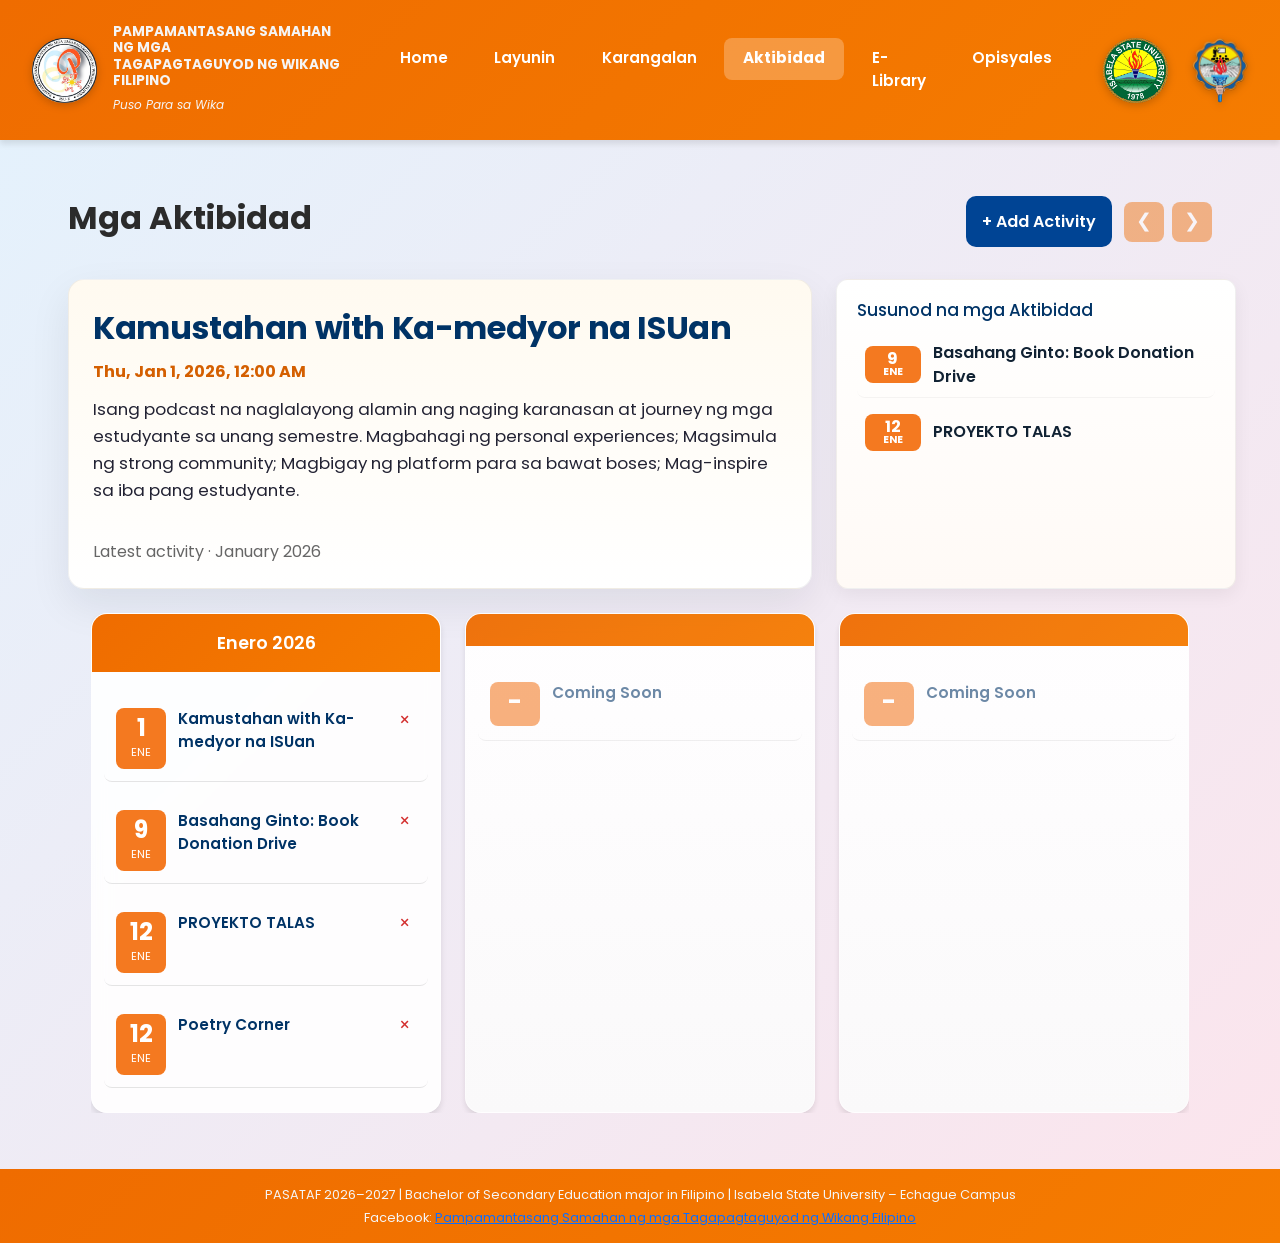
<file: aktibidad.html>
<!DOCTYPE html>
<html lang="en">
<head>
    <meta charset="UTF-8">
    <title>PASATAF | Mga Aktibidad</title>

    <!-- Favicon -->
    <link rel="icon" type="image/png" href="pasataf_logo.png">

    <!-- Google Fonts -->
    <link rel="preconnect" href="https://fonts.googleapis.com">
    <link rel="preconnect" href="https://fonts.gstatic.com" crossorigin>
    <link href="https://fonts.googleapis.com/css2?family=Poppins:wght@400;500;600;700&display=swap" rel="stylesheet">

    <!-- Bootstrap 5 CDN -->
    <link href="https://cdn.jsdelivr.net/npm/bootstrap@5.3.2/dist/css/bootstrap.min.css" rel="stylesheet">
    <!-- Global CSS -->
    <link rel="stylesheet" href="assets/css/style.css">

    <style>
        .activities-container {
            max-width: 1200px;
            margin: 0 auto;
            padding: 2rem 1rem;
        }

        .activities-header {
            display: flex;
            justify-content: space-between;
            align-items: center;
            margin-bottom: 2rem;
        }

        .activities-title {
            font-family: 'Poppins', sans-serif;
            font-size: 2rem;
            font-weight: 700;
            color: var(--dark);
        }

        .carousel-controls {
            display: flex;
            gap: 0.5rem;
        }

        .carousel-btn {
            background: rgba(239, 108, 0, 0.9);
            color: white;
            border: none;
            border-radius: 8px;
            width: 40px;
            height: 40px;
            cursor: pointer;
            display: flex;
            align-items: center;
            justify-content: center;
            transition: all 0.3s ease;
            font-size: 1.2rem;
        }

        .carousel-btn:hover {
            background: #ef6c00;
            transform: scale(1.05);
        }

        .carousel-btn:disabled {
            opacity: 0.5;
            cursor: not-allowed;
        }

        .calendar-wrapper {
            position: relative;
            overflow: hidden; /* container clipping so no partial cards show */
            margin: 0 auto;
            /* wrapper width will be set dynamically in JS to exactly fit N cards */
            max-width: 1098px;
            padding: 0; /* remove padding to avoid causing partial-cutoff; JS will set exact width */
        }

        .calendar-track {
            display: flex;
            transition: transform 0.4s ease;
            gap: 1.5rem;
        }

        .month-card {
            /* fixed width/height so cards stay identical */
            width: 350px;
            min-width: 350px;
            max-width: 350px;
            height: 500px; /* fixed height requested */
            box-sizing: border-box; /* include padding in the fixed size */
            background: rgba(255, 255, 255, 0.9);
            backdrop-filter: blur(10px);
            border: 1px solid rgba(255, 255, 255, 0.5);
            border-radius: 16px;
            overflow: hidden;
            box-shadow: 0 4px 6px rgba(0, 0, 0, 0.1);
            transition: transform 0.3s ease;
            flex-shrink: 0;
            display: flex;
            flex-direction: column;
        }

        .month-card:hover {
            transform: translateY(-4px);
            box-shadow: 0 6px 12px rgba(0, 0, 0, 0.15);
        }

        /* placeholder cards used to fill slides so last slide isn't cut off */
        .month-card.placeholder {
            background: linear-gradient(180deg,#ffffff,#fafafa);
            color: #999;
            pointer-events: none;
            opacity: 0.95;
        }

        .month-header {
            background: linear-gradient(135deg, #ef6c00 0%, #f57c00 100%);
            color: white;
            padding: 1rem;
            text-align: center;
            font-weight: 600;
            font-size: 1.1rem;
            flex-shrink: 0;
        }

        .month-body {
            padding: 1.5rem;
            flex: 1 1 auto;
            overflow-y: auto; /* scroll if content exceeds fixed card height */
            overflow-x: hidden;
            box-sizing: border-box;
            /* Firefox thin orange scrollbar */
            scrollbar-width: thin;
            scrollbar-color: #f47920 rgba(0, 0, 0, 0.05);
            /* Ensure inner list area doesn't force the card to grow */
            min-height: 0;
        }

        /* WebKit thin orange scrollbar */
        .month-body::-webkit-scrollbar {
            width: 6px;
        }

        .month-body::-webkit-scrollbar-track {
            background: rgba(0, 0, 0, 0.03);
            border-radius: 10px;
        }

        .month-body::-webkit-scrollbar-thumb {
            background: linear-gradient(180deg,#f47920,#ef6c00);
            border-radius: 10px;
            min-height: 20px;
        }

        .month-body::-webkit-scrollbar-thumb:hover {
            background: #ef6c00;
        }

        .activity-item {
            display: flex;
            align-items: flex-start;
            gap: 0.75rem;
            margin-bottom: 1rem;
            padding-bottom: 1rem;
            border-bottom: 1px solid rgba(0, 0, 0, 0.1);
            cursor: pointer;
            transition: all 0.3s ease;
            border-radius: 8px;
            padding: 0.75rem;
            margin-left: -0.75rem;
            margin-right: -0.75rem;
        }

        .activity-item:hover {
            background: rgba(244, 121, 32, 0.1);
            transform: translateX(4px);
        }

        .activity-item:last-child {
            margin-bottom: 0;
        }

        .activity-date {
            background: #f47920;
            color: white;
            border-radius: 8px;
            padding: 0.5rem;
            text-align: center;
            min-width: 50px;
            flex-shrink: 0;
        }

        .activity-date-day {
            font-size: 1.5rem;
            font-weight: 700;
            line-height: 1;
        }

        .activity-date-month {
            font-size: 0.7rem;
            text-transform: uppercase;
            margin-top: 0.25rem;
        }

        .activity-content {
            flex: 1;
            min-width: 0; /* allow long text to wrap instead of expanding flex item */
        }

        .activity-actions {
            display: flex;
            align-items: flex-start;
            margin-left: auto;
        }

        .activity-delete-btn {
            border: none;
            background: transparent;
            color: #d32f2f;
            font-size: 1.1rem;
            line-height: 1;
            cursor: pointer;
            padding: 0.2rem 0.4rem;
            border-radius: 8px;
            transition: background 180ms ease, color 180ms ease;
        }

        .activity-delete-btn:hover {
            background: rgba(211, 47, 47, 0.12);
            color: #b71c1c;
        }

        .activity-title {
            font-weight: 600;
            color: #003366;
            margin-bottom: 0.25rem;
            font-size: 0.95rem;
            white-space: normal; /* allow line-wrapping */
            word-wrap: break-word;
            overflow-wrap: break-word;
        }

        .activity-description {
            font-size: 0.85rem;
            color: #666;
            line-height: 1.4;
            word-wrap: break-word;
            overflow-wrap: break-word;
        }

        /* Responsive */
        /* Responsive wrapper widths: make sure wrapper equals exact width for 3/2/1 cards so no partials appear */
        @media (max-width: 1200px) {
            .month-card {
                width: 350px;
                min-width: 350px;
                max-width: 350px;
            }
        }

        @media (max-width: 768px) {
            .month-card {
                width: 350px;
                min-width: 350px;
                max-width: 350px;
            }

            /* for tablets, set wrapper to exactly fit 2 cards: 2*350 + 1*24 = 724px */
            .calendar-wrapper {
                max-width: 724px;
            }

            .activities-header {
                flex-direction: column;
                align-items: flex-start;
                gap: 1rem;
            }
        }

        @media (max-width: 480px) {
            .month-card {
                width: 100%;
                min-width: 100%;
                max-width: 100%;
            }

            /* mobile: wrapper fits 1 card */
            .calendar-wrapper {
                max-width: 350px;
            }

            .activities-title {
                font-size: 1.5rem;
            }
        }
        
        /* Modal Styles */
        .modal {
            display: none;
            position: fixed;
            z-index: 1000;
            left: 0;
            top: 0;
            width: 100%;
            height: 100%;
            background-color: rgba(0, 0, 0, 0.6);
            backdrop-filter: blur(5px);
            animation: fadeIn 0.3s ease;
        }

        .modal.show {
            display: flex;
            align-items: center;
            justify-content: center;
        }

        .modal-content {
            background: white;
            border-radius: 20px;
            max-width: 600px;
            width: 90%;
            max-height: 80vh;
            overflow-y: auto;
            position: relative;
            animation: slideUp 0.3s ease;
            box-shadow: 0 10px 40px rgba(0, 0, 0, 0.3);
        }

        @keyframes fadeIn {
            from { opacity: 0; }
            to { opacity: 1; }
        }

        @keyframes slideUp {
            from {
                opacity: 0;
                transform: translateY(50px);
            }
            to {
                opacity: 1;
                transform: translateY(0);
            }
        }

        .modal-header {
            background: linear-gradient(135deg, #ef6c00 0%, #f57c00 100%);
            color: white;
            padding: 1.5rem 2rem;
            border-radius: 20px 20px 0 0;
            position: relative;
        }

        .modal-close {
            position: absolute;
            top: 1rem;
            right: 1.5rem;
            background: rgba(255, 255, 255, 0.2);
            border: none;
            color: white;
            font-size: 1.5rem;
            width: 35px;
            height: 35px;
            border-radius: 50%;
            cursor: pointer;
            display: flex;
            align-items: center;
            justify-content: center;
            transition: all 0.3s ease;
        }

        .modal-close:hover {
            background: rgba(255, 255, 255, 0.3);
            transform: rotate(90deg);
        }

        .modal-title {
            font-size: 1.5rem;
            font-weight: 700;
            margin: 0;
            padding-right: 2rem;
        }

        .modal-date {
            font-size: 0.9rem;
            opacity: 0.9;
            margin-top: 0.5rem;
        }

        .modal-body {
            padding: 2rem;
        }

        .modal-section {
            margin-bottom: 1.5rem;
        }

        .modal-section:last-child {
            margin-bottom: 0;
        }

        .modal-section-title {
            font-weight: 600;
            color: #003366;
            margin-bottom: 0.75rem;
            font-size: 1.1rem;
        }

        .modal-description {
            color: #666;
            line-height: 1.8;
            margin-bottom: 1.5rem;
        }

        .objectives-list {
            list-style: none;
            padding: 0;
            margin: 0;
        }

        .objectives-list li {
            position: relative;
            padding-left: 1.75rem;
            margin-bottom: 0.75rem;
            color: #444;
            line-height: 1.6;
        }

        .objectives-list li:before {
            content: '📚';
            position: absolute;
            left: 0;
            font-size: 1rem;
        }

        .modal-content::-webkit-scrollbar {
            width: 8px;
        }

        .modal-content::-webkit-scrollbar-track {
            background: #f1f1f1;
        }

        .modal-content::-webkit-scrollbar-thumb {
            background: #f47920;
            border-radius: 10px;
        }

        .modal-content::-webkit-scrollbar-thumb:hover {
            background: #ef6c00;
        }

        .add-activity-btn {
            background: #004494;
            color: #fff;
            border: none;
            border-radius: 10px;
            padding: 0.85rem 1rem;
            font-weight: 600;
            cursor: pointer;
            transition: transform 180ms ease, background 180ms ease;
        }

        .add-activity-btn:hover {
            background: #003575;
            transform: translateY(-1px);
        }

        .modal-add {
            display: none;
            position: fixed;
            inset: 0;
            background: rgba(0, 0, 0, 0.55);
            backdrop-filter: blur(4px);
            z-index: 1100;
            align-items: center;
            justify-content: center;
            padding: 1rem;
        }

        .modal-add.show {
            display: flex;
        }

        .modal-add-content {
            width: 100%;
            max-width: 640px;
            background: #fff;
            border-radius: 18px;
            overflow: hidden;
            box-shadow: 0 18px 40px rgba(0, 0, 0, 0.18);
            animation: slideUp 220ms ease;
        }

        .modal-add-header {
            display: flex;
            align-items: center;
            justify-content: space-between;
            padding: 1.5rem 1.5rem 1rem;
            background: linear-gradient(135deg, #ef6c00 0%, #f57c00 100%);
            color: white;
        }

        .modal-add-body {
            padding: 1.5rem;
        }

        .form-row {
            display: flex;
            flex-direction: column;
            gap: 0.5rem;
            margin-bottom: 1rem;
        }

        .form-label {
            font-weight: 600;
            color: #16325c;
        }

        .form-input,
        .form-textarea {
            width: 100%;
            border: 1px solid rgba(0,0,0,0.12);
            border-radius: 12px;
            padding: 0.85rem 1rem;
            font-size: 0.95rem;
            color: #1f334f;
            background: #f8f9fb;
            resize: vertical;
        }

        .form-input:focus,
        .form-textarea:focus {
            outline: none;
            border-color: #ef6c00;
            box-shadow: 0 0 0 3px rgba(244,121,32,0.14);
        }

        .form-actions {
            display: flex;
            justify-content: flex-end;
            gap: 0.75rem;
            flex-wrap: wrap;
        }

        .form-actions .btn {
            min-width: 110px;
        }

        .form-textarea { min-height: 110px; }

        /* Featured two-column asymmetrical grid */
        .featured-grid {
            display: grid;
            grid-template-columns: 65% 35%;
            gap: 1.5rem;
            margin-bottom: 1.5rem;
            align-items: stretch; /* make columns equal height */
        }

        .featured-card, .next-card {
            background: linear-gradient(180deg,#ffffff,#fffaf6);
            border: 1px solid rgba(0,0,0,0.06);
            border-radius: 12px;
            padding: 1.25rem;
            box-shadow: 0 6px 18px rgba(0,0,0,0.06);
            height: 100%; /* ensure it stretches to grid row height */
            display: flex;
            flex-direction: column;
        }

        /* stronger visual treatment for the featured highlight */
        .featured-card.featured-highlight {
            background: linear-gradient(180deg,#fffaf0,#ffffff);
            padding: 1.5rem;
            border-radius: 16px;
            box-shadow: 0 16px 40px rgba(14,30,37,0.08);
            border: 1px solid rgba(14,30,37,0.06);
        }

        .featured-card.featured-highlight .featured-title {
            font-size: 2rem;
            letter-spacing: -0.4px;
        }

        .featured-card.featured-highlight .featured-date {
            font-size: 1rem;
            font-weight:700;
            color:#d45f00;
        }

        .featured-card.featured-highlight .featured-desc {
            font-size: 1.05rem;
            color:#223;
        }

        .featured-title {
            font-family: 'Poppins', sans-serif;
            font-size: 1.6rem;
            color: #003366;
            font-weight: 700;
            margin-bottom: 0.5rem;
        }

        .featured-date {
            color: #ef6c00;
            font-weight: 600;
            margin-bottom: 0.75rem;
        }

        .featured-desc { color: #444; line-height: 1.6; margin-bottom: 1.25rem; }

        .cta-register {
            background: #ef6c00;
            color: #fff;
            border: none;
            padding: 0.6rem 1rem;
            border-radius: 10px;
            font-weight: 600;
            cursor: pointer;
            align-self: start;
            transition: transform .12s ease, box-shadow .12s ease;
        }

        .cta-register:hover { transform: translateY(-2px); box-shadow: 0 8px 20px rgba(238,108,0,0.12); }

        .next-card h4 { margin: 0 0 0.75rem 0; color: #003366; font-size: 1.05rem; }

        .next-list { display:flex; flex-direction:column; gap:0.5rem; flex:1; }

        .next-row {
            display:flex; gap:0.75rem; align-items:center; padding:0.5rem; border-radius:8px; cursor:pointer;
            border-bottom: 1px solid rgba(0,0,0,0.04);
        }

        .next-row:last-child { border-bottom: none; }

        .mini-badge {
            background: #f47920; color: #fff; border-radius:8px; padding:0.35rem 0.5rem; min-width:56px; text-align:center; font-weight:700;
            display:flex; flex-direction:column; line-height:1;
        }

        .mini-badge .bd-day { font-size:1rem; }
        .mini-badge .bd-month { font-size:0.65rem; text-transform:uppercase; }

        .nr-title { color:#123; font-weight:600; }

        @media (max-width: 900px) {
            .featured-grid { grid-template-columns: 1fr; }
            .activities-header { flex-direction: column; align-items: flex-start; gap:0.75rem; }
        }
    </style>
</head>
<body>

<!-- ===== HEADER ===== -->
<header>
    <div class="header-container">
        <!-- Left: PASATAF Logo & Name -->
        <div class="header-left">
            <a href="https://www.facebook.com/PASATAF.CEd.ISUE" target="_blank"><img src="pasataf_logo.png" alt="PASATAF Logo"></a>
            <div class="org-title">
                <h6 class="text-uppercase">
                    Pampamantasang Samahan ng mga<br>Tagapagtaguyod ng Wikang Filipino
                </h6>
                <em>Puso Para sa Wika</em>
            </div>
        </div>

        <!-- Center: Navigation Links -->
        <div class="header-center">
            <ul class="header-nav">
                <li><a class="nav-link" href="home.html">Home</a></li>
                <li><a class="nav-link" href="layunin.html">Layunin</a></li>
                <li><a class="nav-link" href="karangalan.html">Karangalan</a></li>
                <li><a class="nav-link active" href="aktibidad.html">Aktibidad</a></li>
                <li><a class="nav-link" href="library.html">E-Library</a></li>
                <li><a class="nav-link" href="opisyal.html">Opisyales</a></li>
            </ul>
        </div>
        <!-- Right: University Partner Logos -->
        <div class="header-right">
            <a href="https://www.facebook.com/isabelastateuniversity" target="_blank"><img src="isu_logo.png" alt="ISU Logo"></a>
            <a href="https://www.facebook.com/profile.php?id=100057430089401" target="_blank"><img src="ced_logo.png" alt="CED Logo"></a>
        </div>
    </div>
</header>

<!-- ===== MAIN CONTENT ===== -->
<main class="container my-4">
    <div class="activities-container">
        <!-- Header with Navigation -->
        <div class="activities-header">
            <h2 class="activities-title">Mga Aktibidad</h2>
            <div style="display:flex;align-items:center;gap:0.75rem;flex-wrap:wrap;">
                <button class="add-activity-btn" type="button" onclick="openAddActivityModal()">+ Add Activity</button>
                <div class="carousel-controls">
                    <button class="carousel-btn" id="prevBtn" onclick="navigate(-1)">&#10094;</button>
                    <button class="carousel-btn" id="nextBtn" onclick="navigate(1)">&#10095;</button>
                </div>
            </div>
        </div>

        <!-- Featured asymmetrical grid: left = featured event, right = next 3 -->
        <section class="featured-grid" aria-labelledby="featuredHeading">
            <article class="featured-card featured-highlight" id="featuredCard" role="region" aria-live="polite">
                <div class="featured-title" id="featuredTitle">Summer Workshop</div>
                <div class="featured-date" id="featuredDate">Fri, Jun 26, 2026, 12:00 AM</div>
                <div class="featured-desc" id="featuredDesc">Isang placeholder na deskripsyon para sa Summer Workshop. Dito lalagay ang maikling buod ng aktibidad at mahahalagang detalye. Ang card na ito ay ang pangunahing tampok at dapat humatak ng atensyon.</div>
                <div class="featured-meta" style="margin-top:1rem;color:#666;">Lugar: Audi 1 · Libreng pagpasok · Limitado ang upuan</div>
            </article>

            <aside class="next-card" id="nextCard">
                <h4>Susunod na mga Aktibidad</h4>
                <div class="next-list" id="nextList">
                    <div class="next-row">
                        <div class="mini-badge"><div class="bd-day">--</div><div class="bd-month">--</div></div>
                        <div class="nr-title">Wala pang laman</div>
                    </div>
                    <div class="next-row">
                        <div class="mini-badge"><div class="bd-day">--</div><div class="bd-month">--</div></div>
                        <div class="nr-title">Wala pang laman</div>
                    </div>
                    <div class="next-row">
                        <div class="mini-badge"><div class="bd-day">--</div><div class="bd-month">--</div></div>
                        <div class="nr-title">Wala pang laman</div>
                    </div>
                </div>
            </aside>
        </section>

        <div id="addActivityModal" class="modal-add" aria-hidden="true">
            <div class="modal-add-content" role="dialog" aria-modal="true" aria-labelledby="addActivityTitle">
                <div class="modal-add-header">
                    <div>
                        <h3 id="addActivityTitle" style="margin:0;font-size:1.35rem;">Magdagdag ng Aktibidad</h3>
                        <p style="margin:0.5rem 0 0;font-size:0.95rem;opacity:0.9;">Punuan ang form upang idagdag ang bagong aktibidad sa listahan.</p>
                    </div>
                    <button type="button" class="modal-close" onclick="closeAddActivityModal()">×</button>
                </div>
                <div class="modal-add-body">
                    <form id="addActivityForm">
                        <div class="form-row">
                            <label class="form-label" for="activityTitle">Pangalan ng Aktibidad</label>
                            <input id="activityTitle" class="form-input" type="text" required>
                        </div>
                        <div class="form-row">
                            <label class="form-label" for="activityDate">Kailan Gaganapin</label>
                            <input id="activityDate" class="form-input" type="datetime-local" required>
                        </div>
                        <div class="form-row">
                            <label class="form-label" for="activityPurpose">Layunin ng Aktibidad</label>
                            <textarea id="activityPurpose" class="form-textarea" required></textarea>
                        </div>
                        <div class="form-row">
                            <label class="form-label" for="activityDetails">Karagdagang Detalye</label>
                            <textarea id="activityDetails" class="form-textarea"></textarea>
                        </div>
                        <div class="form-actions">
                            <button type="button" class="btn btn-secondary" onclick="closeAddActivityModal()">Cancel</button>
                            <button type="submit" class="btn btn-primary">Save Activity</button>
                        </div>
                    </form>
                </div>
            </div>
        </div>

        <!-- Calendar Carousel -->
        <div class="calendar-wrapper">
            <div class="calendar-track" id="calendarTrack">
                
                <!-- January -->
                <div class="month-card">
                    <div class="month-header">Enero 2026</div>
                    <div class="month-body">
                        <div class="activity-item" onclick="openModal('Kamustahan with Ka-medyor na ISUan', 'Enero 1, 2026', 'Isang podcast na naglalayong alamin ang naging karanasan at journey ng mga estudyante sa unang semestre.', ['Magbahagi ng personal experiences', 'Magtayo ng strong community', 'Magbigay ng platform para sa bawat boses', 'Mag-inspire sa iba pang estudyante'])">
                            <div class="activity-date">
                                <div class="activity-date-day">1</div>
                                <div class="activity-date-month">Ene</div>
                            </div>
                            <div class="activity-content">
                                <div class="activity-title">Kamustahan with Ka-medyor na ISUan (Podcast)</div>
                            </div>
                        </div>

                        <div class="activity-item" onclick="openModal('Basahang Ginto: Paglulunsad ng Aklatan ng Pag-asa', 'Enero 9, 2026', 'Paglulunsad ng book donation drive na nagtataguyod ng pagbabasa at pagbibigay ng aklat sa mga nangangailangan.', ['Mangolekta ng mga aklat', 'Mag-organisa ng distribution', 'Mag-promote ng literacy'])">
                            <div class="activity-date">
                                <div class="activity-date-day">9</div>
                                <div class="activity-date-month">Ene</div>
                            </div>
                            <div class="activity-content">
                                <div class="activity-title">Basahang Ginto: Book Donation Drive</div>
                            </div>
                        </div>

                        <div class="activity-item" onclick="openModal('PROYEKTO TALAS', 'Enero 12, 2026', 'Isang proyekto para sa 1st year Filipino majors na naglalayong linangin ang kasanayang analitikal at pang-akademiko ng mga mag-aaral, at palakasin ang kanilang kumpiyansa at kahandaan sa pagharap sa Battery Exam.', ['Linangin ang kasanayang analitikal at pang akademiko ng mga mag aaral', 'Palakasin ang kumpiyansa at kahandaan ng mga Filipino major sa pagharap sa Battery Exam'])">
                            <div class="activity-date">
                                <div class="activity-date-day">12</div>
                                <div class="activity-date-month">Ene</div>
                            </div>
                            <div class="activity-content">
                                <div class="activity-title">PROYEKTO TALAS</div>
                            </div>
                        </div>

                        <div class="activity-item" onclick="openModal('Trash to Treasure: Bottle Collection Drive', 'Enero 18, 2026', 'Isang aktibidad bilang pagdiriwang ng Zero Waste Month na naglalayong hikayatin ang mga estudyante na maging responsable sa pangangalaga ng kalikasan at itaguyod ang prinsipyo ng Reduce, Reuse, Recycle.', ['Hikayatin ang mga estudyante na maging responsable sa pangangalaga ng kalikasan', 'Itaguyod ang prinsipyo ng Reduce, Reuse, Recycle'])">
                            <div class="activity-date">
                                <div class="activity-date-day">18</div>
                                <div class="activity-date-month">Ene</div>
                            </div>
                            <div class="activity-content">
                                <div class="activity-title">Trash to Treasure: Bottle Collection Drive</div>
                            </div>
                        </div>

                        <div class="activity-item" onclick="openModal('Creative Writing Workshop', 'Enero 22, 2026', 'Isang workshop na naglalayong ipakilala at palawakin ang kaalaman ng mga kalahok tungkol sa Baybayin, ang katutubong sulat ng mga Pilipino, at turuan silang magbasa at magsulat nang tama gamit ito.', ['Matuto ng creative writing techniques', 'Magpractice ng poetry at prose'])">
                            <div class="activity-date">
                                <div class="activity-date-day">22</div>
                                <div class="activity-date-month">Ene</div>
                            </div>
                            <div class="activity-content">
                                <div class="activity-title">Creative Writing Workshop</div>
                            </div>
                        </div>

                        <div class="activity-item" onclick="openModal('“Project Kaayusan: Bayanihan sa Kalinisan” – Clean-Up Drive”', 'Enero 24, 2026', 'Isang gawain kung saan nagtutulungan ang mga mag-aaral upang mapanatiling malinis at maayos ang kapaligiran, hasain ang disiplina, at itaguyod ang malasakit sa pamantasan at komunidad.', ['Matututo ang mga kalahok sa tamang pagtatapon ng basura at recycling', 'Mahuhubog ang disiplina at malasakit sa kapaligiran', 'Mapapalakas ang pakikipagtulungan at bayanihan ng mga mag-aaral', 'Maisusulong ang sustainable practices sa pamantasan at komunidad', 'Makakalikha ng malinis, ligtas, at kaaya-ayang kapaligiran para sa lahat'])">
                            <div class="activity-date">
                                <div class="activity-date-day">24</div>
                                <div class="activity-date-month">Ene</div>
                            </div>
                            <div class="activity-content">
                                <div class="activity-title">“Project Kaayusan: Bayanihan sa Kalinisan” – Clean-Up Drive”</div>
                            </div>
                        </div>

                        <div class="activity-item" onclick="openModal('Transparency in Action', 'Enero 30, 2026', 'Isang aktibidad kung saan mag-uulat ang Treasurer at Auditor tungkol sa pondo ng organisasyon sa pagtatapos ng unang semestre, upang ipakita ang malinaw at tapat na pamamahala ng pera at gawing halimbawa ang transparency sa lahat ng miyembro.', ['Iulat nang malinaw at tapat ang paggamit at pamamahala ng pondo ng organisasyon sa unang semestre', ' Palakasin ang tiwala ng mga miyembro sa pamunuan sa pamamagitan ng bukas na ulat sa pananalapi', 'Itaguyod ang prinsipyo ng transparency at accountability sa lahat ng gawain ng organisasyon'])">
                            <div class="activity-date">
                                <div class="activity-date-day">30</div>
                                <div class="activity-date-month">Ene</div>
                            </div>
                            <div class="activity-content">
                                <div class="activity-title">Transparency in Action</div>
                            </div>
                        </div>

                            <div class="activity-item" onclick="openModal('State of the Organizations Address', 'Enero 24, 2026', 'Isang presentasyon na naglalayong magbigay ng malinaw at tapat na ulat tungkol sa mga nagawa, kasalukuyang proyekto, hamon, at mga plano ng organisasyon upang itaguyod ang accountability at palakasin ang pakikilahok ng mga miyembro.', ['Matututo ang mga kalahok sa tamang pagtatapon ng basura at recycling', 'Mahuhubog ang disiplina at malasakit sa kapaligiran', 'Mapapalakas ang pakikipagtulungan at bayanihan ng mga mag-aaral', 'Maisusulong ang sustainable practices sa pamantasan at komunidad', 'Makakalikha ng malinis, ligtas, at kaaya-ayang kapaligiran para sa lahat'])">
                            <div class="activity-date">
                                <div class="activity-date-day">24</div>
                                <div class="activity-date-month">Ene</div>
                            </div>
                            <div class="activity-content">
                                <div class="activity-title">“State of the Organization's Address”</div>
                            </div>
                        </div>

                        <div class="activity-item" onclick="openModal('Poetry Corner', 'Enero 12, 2026', 'Isang online na espasyo kung saan maaaring magsulat ang mga mag-aaral ng kanilang mga tula tungkol sa nararamdaman nila. Layunin nitong hasain ang kasanayan sa pagsusulat ng tula at bigyang-linaw ang pagpapahayag ng sarili sa pamamagitan ng malikhaing salita.', ['Hasain ang kasanayan ng mga mag-aaral sa pagsusulat ng tula.', 'Hikayatin ang mga mag-aaral na malayang ipahayag ang kanilang nararamdaman at saloobin', 'Palakasin ang malikhaing pag-iisip at pagpapahayag ng sarili sa pamamagitan ng panitikan', 'Magbigay ng plataporma kung saan maibabahagi ng mga mag-aaral ang kanilang mga likha sa kapwa'])">
                            <div class="activity-date">
                                <div class="activity-date-day">12</div>
                                <div class="activity-date-month">Ene</div>
                            </div>
                            <div class="activity-content">
                                <div class="activity-title">Poetry Corner</div>
                            </div>
                        </div>
                    </div>
                </div>

                

            </div>
        </div>
    </div>
</main>

<script>
    // Activities data model
    const activities = [
        {
            id: 'act-1',
            title: 'Kamustahan with Ka-medyor na ISUan',
            date: '2026-01-01T00:00:00',
            purpose: 'Isang podcast na naglalayong alamin ang naging karanasan at journey ng mga estudyante sa unang semestre.',
            details: 'Magbahagi ng personal experiences; Magsimula ng strong community; Magbigay ng platform para sa bawat boses; Mag-inspire sa iba pang estudyante.'
        },
        {
            id: 'act-2',
            title: 'Basahang Ginto: Book Donation Drive',
            date: '2026-01-09T00:00:00',
            purpose: 'Paglulunsad ng book donation drive na nagtataguyod ng pagbabasa at pagbibigay ng aklat sa mga nangangailangan.',
            details: 'Mangolekta ng mga aklat; Mag-organisa ng distribution; Mag-promote ng literacy.'
        },
        {
            id: 'act-3',
            title: 'PROYEKTO TALAS',
            date: '2026-01-12T00:00:00',
            purpose: 'Isang proyekto para sa 1st year Filipino majors na naglalayong linangin ang kasanayang analitikal at pang-akademiko ng mga mag-aaral.',
            details: 'Palakasin ang kumpiyansa at kahandaan ng mga Filipino major sa pagharap sa Battery Exam.'
        },
        {
            id: 'act-4',
            title: 'Trash to Treasure: Bottle Collection Drive',
            date: '2026-01-18T00:00:00',
            purpose: 'Isang aktibidad bilang pagdiriwang ng Zero Waste Month na naglalayong hikayatin ang mga estudyante na maging responsable sa pangangalaga ng kalikasan.',
            details: 'Itaguyod ang prinsipyo ng Reduce, Reuse, Recycle.'
        },
        {
            id: 'act-5',
            title: 'Creative Writing Workshop',
            date: '2026-01-22T00:00:00',
            purpose: 'Isang workshop na naglalayong ipakilala at palawakin ang kaalaman ng mga kalahok tungkol sa Baybayin at malikhaing pagsulat.',
            details: 'Turuan silang magbasa at magsulat nang tama gamit ang katutubong sulat ng mga Pilipino.'
        },
        {
            id: 'act-6',
            title: 'Project Kaayusan: Bayanihan sa Kalinisan – Clean-Up Drive',
            date: '2026-01-24T00:00:00',
            purpose: 'Isang gawain kung saan nagtutulungan ang mga mag-aaral upang mapanatiling malinis at maayos ang kapaligiran.',
            details: 'Hasain ang disiplina at malasakit sa kapaligiran; Mapalakas ang pakikipagtulungan at bayanihan.'
        },
        {
            id: 'act-7',
            title: 'Transparency in Action',
            date: '2026-01-30T00:00:00',
            purpose: 'Isang aktibidad kung saan mag-uulat ang Treasurer at Auditor tungkol sa pondo ng organisasyon.',
            details: 'Itaguyod ang transparency at accountability sa lahat ng gawain ng organisasyon.'
        },
        {
            id: 'act-8',
            title: 'State of the Organization\'s Address',
            date: '2026-01-24T00:00:00',
            purpose: 'Isang presentasyon na naglalayong magbigay ng malinaw at tapat na ulat tungkol sa mga nagawa at plano ng organisasyon.',
            details: 'Palakasin ang pakikilahok ng mga miyembro at isulong ang accountability.'
        },
        {
            id: 'act-9',
            title: 'Poetry Corner',
            date: '2026-01-12T00:00:00',
            purpose: 'Isang online na espasyo kung saan maaaring magsulat ang mga mag-aaral ng kanilang mga tula tungkol sa nararamdaman nila.',
            details: 'Hasain ang kasanayan sa pagsusulat ng tula at palakasin ang malikhaing pagpapahayag ng sarili.'
        }
    ];

    const activityStorageKey = 'pasataf_activities';

    function loadActivitiesFromStorage() {
        try {
            const stored = localStorage.getItem(activityStorageKey);
            if (stored) {
                const parsed = JSON.parse(stored);
                if (Array.isArray(parsed)) {
                    window.activities = parsed;
                    return;
                }
            }
        } catch (err) {
            console.warn('Failed to load activities from storage', err);
        }
        window.activities = activities;
    }

    function saveActivitiesToStorage() {
        try {
            localStorage.setItem(activityStorageKey, JSON.stringify(window.activities || []));
        } catch (err) {
            console.warn('Failed to save activities to storage', err);
        }
    }

    loadActivitiesFromStorage();

    const filipinoMonths = ['Enero','Pebrero','Marso','Abril','Mayo','Hunyo','Hulyo','Ago','Agosto','Setyembre','Oktubre','Nobyembre','Disyembre'];

    function formatMonthHeader(date) {
        return `${filipinoMonths[date.getMonth()]} ${date.getFullYear()}`;
    }

    function formatMonthAbbrev(date) {
        return filipinoMonths[date.getMonth()].slice(0,3);
    }

    function escapeHtml(value) {
        return String(value)
            .replace(/&/g, '&amp;')
            .replace(/</g, '&lt;')
            .replace(/>/g, '&gt;')
            .replace(/"/g, '&quot;')
            .replace(/'/g, '&#39;');
    }

    function renderActivityItem(activity) {
        const date = new Date(activity.date);
        const day = isNaN(date) ? '--' : date.getDate();
        const month = isNaN(date) ? '--' : formatMonthAbbrev(date);
        const item = document.createElement('div');
        item.className = 'activity-item';
        item.innerHTML = `
            <div class="activity-date">
                <div class="activity-date-day">${day}</div>
                <div class="activity-date-month">${month}</div>
            </div>
            <div class="activity-content">
                <div class="activity-title">${escapeHtml(activity.title)}</div>
            </div>
            <div class="activity-actions">
                <button type="button" class="activity-delete-btn" aria-label="Delete activity">×</button>
            </div>
        `;
        item.querySelector('.activity-delete-btn').addEventListener('click', (event) => {
            event.stopPropagation();
            deleteActivityById(activity.id);
        });
        item.addEventListener('click', () => {
            const description = activity.details || activity.purpose || '';
            const objectives = activity.details ? [activity.purpose || ''] : [activity.purpose || ''];
            openModal(
                activity.title,
                date.toLocaleString(undefined, { weekday:'short', year:'numeric', month:'short', day:'numeric', hour:'2-digit', minute:'2-digit' }),
                description,
                objectives
            );
        });
        return item;
    }

    function renderCalendarFromActivities() {
        const track = document.getElementById('calendarTrack');
        if (!track) return;

        const sorted = [...window.activities]
            .filter(a => a && a.date)
            .sort((a, b) => new Date(a.date) - new Date(b.date));

        const groups = sorted.reduce((acc, activity) => {
            const date = new Date(activity.date);
            if (isNaN(date)) return acc;
            const key = `${date.getFullYear()}-${date.getMonth()}`;
            if (!acc[key]) {
                acc[key] = {
                    header: formatMonthHeader(date),
                    activities: []
                };
            }
            acc[key].activities.push(activity);
            return acc;
        }, {});

        const orderedGroups = Object.keys(groups)
            .sort((a, b) => {
                const [ay, am] = a.split('-').map(Number);
                const [by, bm] = b.split('-').map(Number);
                return by - ay || bm - am;
            })
            .map(key => groups[key]);

        track.innerHTML = '';
        orderedGroups.forEach(group => {
            const card = document.createElement('div');
            card.className = 'month-card';
            card.innerHTML = `<div class="month-header">${escapeHtml(group.header)}</div>`;
            const body = document.createElement('div');
            body.className = 'month-body';

            group.activities.forEach(activity => {
                body.appendChild(renderActivityItem(activity));
            });

            if (!group.activities.length) {
                const empty = document.createElement('div');
                empty.className = 'activity-item';
                empty.textContent = 'Walang mga aktibidad sa buwang ito.';
                body.appendChild(empty);
            }

            card.appendChild(body);
            track.appendChild(card);
        });

        if (!track.children.length) {
            const placeholder = document.createElement('div');
            placeholder.className = 'month-card placeholder';
            placeholder.innerHTML = '<div class="month-header"></div>' +
                '<div class="month-body"><div class="activity-item" style="cursor:default;padding:0.75rem;opacity:0.6">' +
                '<div class="activity-date"><div class="activity-date-day">-</div><div class="activity-date-month"></div></div>' +
                '<div class="activity-content"><div class="activity-title">Walang aktibidad</div><div class="activity-description">Idagdag ang unang aktibidad gamit ang button sa itaas.</div></div>' +
                '</div></div>';
            track.appendChild(placeholder);
        }
    }

    function updateHeroAndNextCards() {
        const sorted = [...window.activities]
            .filter(a => a && a.date)
            .sort((a, b) => new Date(a.date) - new Date(b.date));

        const hero = sorted[0];
        const next = sorted.slice(1, 3);
        const featuredTitleEl = document.getElementById('featuredTitle');
        const featuredDateEl = document.getElementById('featuredDate');
        const featuredDescEl = document.getElementById('featuredDesc');
        const featuredMetaEl = document.querySelector('.featured-meta');
        const nextListEl = document.getElementById('nextList');

        if (!hero) {
            featuredTitleEl.textContent = 'Wala pang paparating na aktibidad';
            featuredDateEl.textContent = '--';
            featuredDescEl.textContent = 'Walang nakalistang aktibidad para sa ngayon.';
            if (featuredMetaEl) featuredMetaEl.textContent = '';
            nextListEl.innerHTML = '<div class="next-row"><div class="mini-badge"><div class="bd-day">--</div><div class="bd-month">--</div></div><div class="nr-title">Wala pang aktibidad</div></div>';
            return;
        }

        const heroDate = new Date(hero.date);
        featuredTitleEl.textContent = hero.title;
        featuredDateEl.textContent = isNaN(heroDate) ? hero.date : heroDate.toLocaleString(undefined, { weekday:'short', year:'numeric', month:'short', day:'numeric', hour:'2-digit', minute:'2-digit' });
        featuredDescEl.textContent = hero.purpose ? `${hero.purpose}${hero.details ? ' ' + hero.details : ''}` : (hero.details || 'Walang karagdagang detalye.');
        if (featuredMetaEl) featuredMetaEl.textContent = `Latest activity · ${heroDate.toLocaleString(undefined, { month:'long', year:'numeric' })}`;

        nextListEl.innerHTML = '';
        if (next.length === 0) {
            nextListEl.innerHTML = '<div class="next-row"><div class="mini-badge"><div class="bd-day">--</div><div class="bd-month">--</div></div><div class="nr-title">Wala pang susunod na aktibidad</div></div>';
            return;
        }

        next.forEach(activity => {
            const date = new Date(activity.date);
            const row = document.createElement('div');
            row.className = 'next-row';
            row.addEventListener('click', () => {
                openModal(
                    activity.title,
                    date.toLocaleString(undefined, { weekday:'short', year:'numeric', month:'short', day:'numeric', hour:'2-digit', minute:'2-digit' }),
                    activity.details || activity.purpose || '',
                    activity.purpose ? [activity.purpose] : []
                );
            });

            const badge = document.createElement('div'); badge.className = 'mini-badge';
            const bdDay = document.createElement('div'); bdDay.className = 'bd-day'; bdDay.textContent = isNaN(date) ? '--' : date.getDate();
            const bdMonth = document.createElement('div'); bdMonth.className = 'bd-month'; bdMonth.textContent = isNaN(date) ? '--' : formatMonthAbbrev(date);
            badge.appendChild(bdDay);
            badge.appendChild(bdMonth);

            const title = document.createElement('div'); title.className = 'nr-title';
            title.textContent = activity.title;

            row.appendChild(badge);
            row.appendChild(title);
            nextListEl.appendChild(row);
        });
    }

    function updateUpcoming() {
        sortActivitiesByDateAsc();
        updateHeroAndNextCards();
    }

    function openAddActivityModal() {
        const modal = document.getElementById('addActivityModal');
        modal.classList.add('show');
        modal.setAttribute('aria-hidden', 'false');
        document.getElementById('activityTitle').focus();
    }

    function closeAddActivityModal() {
        const modal = document.getElementById('addActivityModal');
        modal.classList.remove('show');
        modal.setAttribute('aria-hidden', 'true');
        document.getElementById('addActivityForm').reset();
    }

    function sortActivitiesByDateAsc() {
        if (!window.activities) return;
        window.activities.sort((a, b) => new Date(a.date) - new Date(b.date));
    }

    function deleteActivityById(activityId) {
        if (!window.activities) return;
        window.activities = window.activities.filter(a => a.id !== activityId);
        saveActivitiesToStorage();
        sortActivitiesByDateAsc();
        renderCalendarFromActivities();
        if (typeof window.refreshCalendarCarousel === 'function') window.refreshCalendarCarousel();
        if (typeof window.updateUpcoming === 'function') window.updateUpcoming();
    }

    function addActivityToState(activity) {
        if (!window.activities) window.activities = [];
        window.activities.push(activity);
        saveActivitiesToStorage();
        sortActivitiesByDateAsc();
        renderCalendarFromActivities();
        if (typeof window.refreshCalendarCarousel === 'function') window.refreshCalendarCarousel();
        if (typeof window.updateUpcoming === 'function') window.updateUpcoming();
    }

    document.addEventListener('DOMContentLoaded', () => {
        sortActivitiesByDateAsc();
        renderCalendarFromActivities();
        updateHeroAndNextCards();
        setInterval(updateUpcoming, 60 * 1000);

        const form = document.getElementById('addActivityForm');
        form.addEventListener('submit', function(event) {
            event.preventDefault();
            const title = document.getElementById('activityTitle').value.trim();
            const dateValue = document.getElementById('activityDate').value;
            const purpose = document.getElementById('activityPurpose').value.trim();
            const details = document.getElementById('activityDetails').value.trim();

            if (!title || !dateValue || !purpose) {
                alert('Pakiusap, punuan ang Pangalan ng Aktibidad, Kailan Gaganapin, at Layunin ng Aktibidad.');
                return;
            }

            const newActivity = {
                id: 'act-' + Date.now(),
                title,
                date: new Date(dateValue).toISOString(),
                purpose,
                details
            };
            addActivityToState(newActivity);
            closeAddActivityModal();
        });
        const track = document.getElementById('calendarTrack');
        let cards = Array.from(track.querySelectorAll('.month-card'));
        const prevBtn = document.getElementById('prevBtn');
        const nextBtn = document.getElementById('nextBtn');
        let currentPosition = 0;

        // Deterministic cards per view using breakpoints so we always show full cards (3/2/1)
        function getCardsPerView() {
            const w = window.innerWidth;
            if (w <= 480) return 1; // mobile
            if (w <= 768) return 2; // tablet
            return 3; // desktop
        }

        // Append placeholder cards so total number of cards is a multiple of cardsPerView
        function ensurePlaceholders() {
            // remove existing placeholders first
            track.querySelectorAll('.month-card.placeholder').forEach(n => n.remove());
            cards = Array.from(track.querySelectorAll('.month-card'));
            const cpv = getCardsPerView();
            const remainder = cards.length % cpv;
            if (remainder !== 0) {
                const needed = cpv - remainder;
                for (let i = 0; i < needed; i++) {
                    const placeholder = document.createElement('div');
                    placeholder.className = 'month-card placeholder';
                    placeholder.innerHTML = '<div class="month-header"></div>' +
                        '<div class="month-body"><div class="activity-item" style="cursor:default;padding:0.75rem;opacity:0.6">' +
                        '<div class="activity-date"><div class="activity-date-day">-</div><div class="activity-date-month"></div></div>' +
                        '<div class="activity-content"><div class="activity-title">Coming Soon</div><div class="activity-description">&nbsp;</div></div>' +
                        '</div></div>';
                    track.appendChild(placeholder);
                }
                cards = Array.from(track.querySelectorAll('.month-card'));
            }
        }

        // Compute gap between cards robustly (supports browsers that expose gap or not)
        function computeGap(cardEl) {
            const style = getComputedStyle(track);
            if (style.gap) {
                const g = parseFloat(style.gap);
                if (!isNaN(g)) return g;
            }
            // fallback: use offsetLeft difference between card 0 and 1
            if (cards.length > 1) {
                const gap = cards[1].offsetLeft - cards[0].offsetLeft - cardEl.offsetWidth;
                return gap >= 0 ? gap : 0;
            }
            return 0;
        }

        // Set wrapper exact width so it fits exactly cpv cards (no partials)
        function setWrapperExactWidth(cpv) {
            const wrapper = document.querySelector('.calendar-wrapper');
            if (!cards.length) return;
            const cardWidth = cards[0].offsetWidth;
            const gap = computeGap(cards[0]);
            const total = cpv * cardWidth + Math.max(0, cpv - 1) * gap;
            wrapper.style.maxWidth = total + 'px';
        }

        function updateButtons() {
            const cpv = getCardsPerView();
            const maxPosition = Math.max(0, cards.length - cpv);
            prevBtn.disabled = currentPosition <= 0;
            nextBtn.disabled = currentPosition >= maxPosition;
        }

        function goToPosition(pos) {
            const cardWidth = 350; // fixed
            const gap = 24; // matches CSS gap: 1.5rem ~ 24px
            const offset = -(pos * (cardWidth + gap));
            track.style.transform = `translateX(${offset}px)`;
        }

        // Expose navigate globally so existing HTML onclick attributes still work
        window.navigate = function(direction) {
            const cpv = getCardsPerView();
            const maxPosition = Math.max(0, cards.length - cpv);
            currentPosition += direction * cpv; // move by slide (cpv)
            currentPosition = Math.max(0, Math.min(currentPosition, maxPosition));
            goToPosition(currentPosition);
            updateButtons();
        };

        window.refreshCalendarCarousel = function() {
            cards = Array.from(track.querySelectorAll('.month-card'));
            ensurePlaceholders();
            setWrapperExactWidth(getCardsPerView());
            currentPosition = 0;
            goToPosition(0);
            updateButtons();
        };

    // Initialize
    ensurePlaceholders();
    // set wrapper width to exactly fit current cpv
    setWrapperExactWidth(getCardsPerView());
    updateButtons();
    goToPosition(0);

        // Handle resize: rebuild placeholders and reset position to avoid partials
        let resizeTimer;
        window.addEventListener('resize', () => {
            clearTimeout(resizeTimer);
            resizeTimer = setTimeout(() => {
                // remove & re-add placeholders to match new cpv, and recompute wrapper width
                track.querySelectorAll('.month-card.placeholder').forEach(n => n.remove());
                cards = Array.from(track.querySelectorAll('.month-card'));
                ensurePlaceholders();
                cards = Array.from(track.querySelectorAll('.month-card'));
                // reset wrapper width for the new breakpoint
                setWrapperExactWidth(getCardsPerView());
                currentPosition = 0;
                goToPosition(0);
                updateButtons();
            }, 120);
        });
    });
    </script>

<!-- Modal -->
<div id="activityModal" class="modal" onclick="closeModalOnOutside(event)">
    <div class="modal-content">
        <div class="modal-header">
            <button class="modal-close" onclick="closeModal()">&times;</button>
            <h3 class="modal-title" id="modalTitle"></h3>
            <div class="modal-date" id="modalDate"></div>
        </div>
        <div class="modal-body">
            <div class="modal-section">
                <h4 class="modal-section-title">Deskripsyon</h4>
                <p class="modal-description" id="modalDescription"></p>
            </div>
            <div class="modal-section">
                <h4 class="modal-section-title">Mga Layunin</h4>
                <ul class="objectives-list" id="modalObjectives"></ul>
            </div>
        </div>
    </div>
</div>

<script>
    function openModal(title, date, description, objectives) {
        const modal = document.getElementById('activityModal');
        document.getElementById('modalTitle').textContent = title;
        document.getElementById('modalDate').textContent = date;
        document.getElementById('modalDescription').textContent = description;
        
        const objectivesList = document.getElementById('modalObjectives');
        objectivesList.innerHTML = '';
        objectives.forEach(objective => {
            const li = document.createElement('li');
            li.textContent = objective;
            objectivesList.appendChild(li);
        });
        
        modal.classList.add('show');
        document.body.style.overflow = 'hidden';
    }

    function closeModal() {
        const modal = document.getElementById('activityModal');
        modal.classList.remove('show');
        document.body.style.overflow = 'auto';
    }

    function closeModalOnOutside(event) {
        if (event.target.id === 'activityModal') {
            closeModal();
        }
    }

    // Close modal with Escape key
    document.addEventListener('keydown', (e) => {
        if (e.key === 'Escape') {
            closeModal();
        }
    });
</script>

<!-- ===== FOOTER ===== -->
<footer class="py-3 text-center">
    <div class="container">
        <p class="mb-1">
            PASATAF 2026–2027 | Bachelor of Secondary Education major in Filipino |
            Isabela State University – Echague Campus
        </p>
        <p class="mb-0">
            Facebook:
            <a href="https://www.facebook.com/PASATAF.CEd.ISUE" target="_blank">
                Pampamantasang Samahan ng mga Tagapagtaguyod ng Wikang Filipino
            </a>
        </p>
    </div>
</footer>

</body>
</html>
</file>
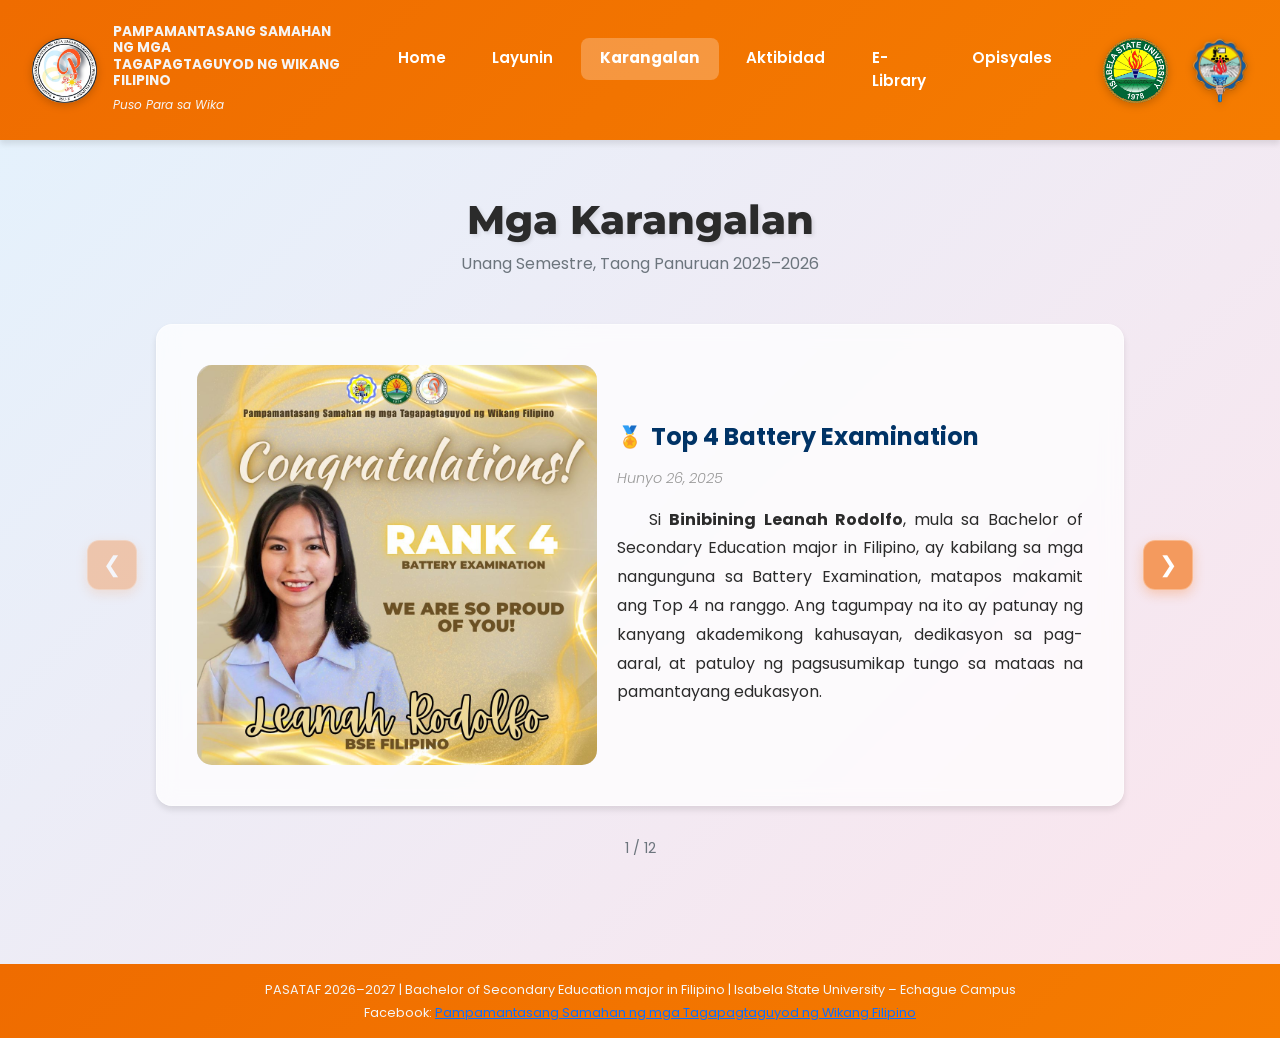
<file: karangalan.html>
<!DOCTYPE html>
<html lang="en">
<head>
    <meta charset="UTF-8">
    <title>PASATAF | Mga Karangalan</title>

    <!-- Favicon -->
    <link rel="icon" type="image/png" href="pasataf_logo.png">

    <!-- Google Fonts -->
    <link rel="preconnect" href="https://fonts.googleapis.com">
    <link rel="preconnect" href="https://fonts.gstatic.com" crossorigin>
    <link href="https://fonts.googleapis.com/css2?family=Poppins:wght@400;500;600;700&family=Montserrat:wght@700;800&display=swap" rel="stylesheet">

    <!-- Bootstrap 5 CDN -->
    <link href="https://cdn.jsdelivr.net/npm/bootstrap@5.3.2/dist/css/bootstrap.min.css" rel="stylesheet">
    <!-- Global CSS -->
    <link rel="stylesheet" href="assets/css/style.css">

    <style>
        .karangalan-container {
            max-width: 1000px;
            margin: 0 auto;
            padding: 2rem 1rem 3rem 1rem;
        }

        .page-header {
            text-align: center;
            margin-bottom: 3rem;
        }

        .page-header h2 {
            font-family: 'Montserrat', sans-serif;
            font-size: 2.5rem;
            font-weight: 800;
            color: var(--dark);
            margin-bottom: 0.5rem;
            text-shadow: 2px 2px 4px rgba(0, 0, 0, 0.1);
        }

        .page-header p {
            font-size: 1rem;
            color: #6C757D;
            margin-bottom: 0;
        }

        .featured-achievement {
            background: rgba(255, 255, 255, 0.75);
            backdrop-filter: blur(10px);
            border: 1px solid rgba(255, 255, 255, 0.5);
            border-radius: 16px;
            padding: 2.5rem;
            margin-bottom: 2rem;
            box-shadow: 0 4px 6px rgba(0, 0, 0, 0.1);
            display: flex;
            flex-direction: column;
            gap: 20px;
            min-height: 450px;
        }

        .achievement-content {
            display: flex;
            align-items: center;
            gap: 20px;
            min-height: 300px;
        }

        .image-container {
            flex-shrink: 0;
            width: 400px;
            max-height: 400px;
            border-radius: 15px;
            overflow: hidden;
            box-shadow: inset 0 2px 8px rgba(0, 0, 0, 0.15);
            position: relative;
            display: flex;
            align-items: center;
            justify-content: center;
            cursor: pointer;
            transition: transform 0.4s ease, box-shadow 0.4s ease;
        }

        .image-container:hover {
            transform: scale(1.05);
            box-shadow: inset 0 4px 12px rgba(0, 0, 0, 0.2), 0 4px 12px rgba(0, 0, 0, 0.15);
        }

        .image-container img {
            width: 100%;
            height: auto;
            max-height: 400px;
            object-fit: contain;
            display: block;
            position: relative;
        }

        .text-container {
            flex: 1;
            display: flex;
            flex-direction: column;
            justify-content: center;
            gap: 1rem;
            min-height: 300px;
        }

        .text-container h3 {
            font-size: 1.5rem;
            font-weight: 700;
            color: #003366;
            margin-bottom: 0;
            display: flex;
            align-items: center;
            gap: 0.5rem;
        }

        .text-container h3::before {
            content: '🏅';
            font-size: 1.3rem;
        }

        /* Remove medal icon for slides 10 and onwards */
        .achievement-item[data-achievement="9"] .text-container h3::before,
        .achievement-item[data-achievement="10"] .text-container h3::before,
        .achievement-item[data-achievement="11"] .text-container h3::before,
        .achievement-item[data-achievement="12"] .text-container h3::before,
        .achievement-item[data-achievement="13"] .text-container h3::before,
        .achievement-item[data-achievement="14"] .text-container h3::before,
        .achievement-item[data-achievement="15"] .text-container h3::before,
        .achievement-item[data-achievement="16"] .text-container h3::before,
        .achievement-item[data-achievement="17"] .text-container h3::before,
        .achievement-item[data-achievement="18"] .text-container h3::before,
        .achievement-item[data-achievement="19"] .text-container h3::before,
        .achievement-item[data-achievement="20"] .text-container h3::before {
            content: '';
            display: none;
        }

        .text-container .date {
            display: block;
            color: #999;
            font-size: 0.9rem;
            font-style: italic;
            font-weight: 300;
        }

        .text-container p {
            line-height: 1.8;
            text-align: justify;
            text-indent: 2em;
            color: var(--dark);
            margin-bottom: 0;
            overflow: hidden;
        }

        /* Remove text indentation for slides 11 and onwards */
        .achievement-item[data-achievement="10"] .text-container p,
        .achievement-item[data-achievement="11"] .text-container p,
        .achievement-item[data-achievement="12"] .text-container p,
        .achievement-item[data-achievement="13"] .text-container p,
        .achievement-item[data-achievement="14"] .text-container p,
        .achievement-item[data-achievement="15"] .text-container p,
        .achievement-item[data-achievement="16"] .text-container p,
        .achievement-item[data-achievement="17"] .text-container p,
        .achievement-item[data-achievement="18"] .text-container p,
        .achievement-item[data-achievement="19"] .text-container p,
        .achievement-item[data-achievement="20"] .text-container p {
            text-indent: 0;
        }

        /* Responsive: Stack on smaller screens */
        @media (max-width: 768px) {
            .featured-achievement {
                min-height: auto;
            }

            .achievement-content {
                flex-direction: column;
                min-height: auto;
            }

            .image-container {
                width: 100%;
                max-width: 400px;
                height: 300px;
            }

            .text-container {
                min-height: auto;
            }
        }

        .nav-arrows {
            position: absolute;
            top: 50%;
            left: -70px;
            right: -70px;
            transform: translateY(-50%);
            display: flex;
            justify-content: space-between;
            pointer-events: none;
            z-index: 10;
        }

        .nav-btn {
            background: rgba(244, 121, 32, 0.7);
            backdrop-filter: blur(5px);
            color: white;
            border: 1px solid rgba(255, 255, 255, 0.3);
            border-radius: 12px;
            width: 50px;
            height: 50px;
            cursor: pointer;
            font-size: 1.4rem;
            transition: all 0.4s cubic-bezier(0.4, 0, 0.2, 1);
            display: flex;
            align-items: center;
            justify-content: center;
            pointer-events: auto;
            box-shadow: 0 4px 12px rgba(244, 121, 32, 0.3);
        }

        .nav-btn:hover {
            background: rgba(239, 108, 0, 0.9);
            transform: scale(1.15);
            box-shadow: 0 6px 20px rgba(239, 108, 0, 0.5);
            border-color: rgba(255, 255, 255, 0.5);
        }

        .nav-btn:active {
            transform: scale(1.05);
        }

        /* Responsive: Move buttons below card on mobile */
        @media (max-width: 768px) {
            .nav-arrows {
                position: static;
                transform: none;
                justify-content: center;
                gap: 1rem;
                margin-top: 1.5rem;
                pointer-events: auto;
            }
        }

        .details-section {
            background: rgba(255, 255, 255, 0.75);
            backdrop-filter: blur(10px);
            border: 1px solid rgba(255, 255, 255, 0.5);
            border-radius: 16px;
            padding: 2.5rem;
            box-shadow: 0 4px 6px rgba(0, 0, 0, 0.1);
        }

        .details-section h4 {
            font-size: 1.3rem;
            font-weight: 700;
            color: var(--navy);
            margin-bottom: 1rem;
        }

        .details-section p {
            line-height: 1.8;
            text-align: justify;
            text-indent: 2em;
            color: var(--dark);
            margin-bottom: 0;
        }

        /* Smooth transition styles */
        .achievement-item {
            display: none;
            position: relative;
        }

        .achievement-item.active {
            display: block;
            animation: fadeIn 0.4s ease;
        }

        @keyframes fadeIn {
            from {
                opacity: 0;
                transform: translateX(30px);
            }
            to {
                opacity: 1;
                transform: translateX(0);
            }
        }

        .achievement-wrapper {
            position: relative;
        }

        .nav-btn:disabled {
            opacity: 0.5;
            cursor: not-allowed;
        }

        .achievement-counter {
            text-align: center;
            color: #6C757D;
            font-size: 0.9rem;
            margin-top: 1rem;
            margin-bottom: 2rem;
        }
    </style>
</head>
<body>

<!-- ===== HEADER ===== -->
<header>
    <div class="header-container">
        <!-- Left: PASATAF Logo & Name -->
        <div class="header-left">
            <a href="https://www.facebook.com/PASATAF.CEd.ISUE" target="_blank"><img src="pasataf_logo.png" alt="PASATAF Logo"></a>
            <div class="org-title">
                <h6 class="text-uppercase">
                    Pampamantasang Samahan ng mga<br>Tagapagtaguyod ng Wikang Filipino
                </h6>
                <em>Puso Para sa Wika</em>
            </div>
        </div>

        <!-- Center: Navigation Links -->
        <div class="header-center">
            <ul class="header-nav">
                <li><a class="nav-link" href="home.html">Home</a></li>
                <li><a class="nav-link" href="layunin.html">Layunin</a></li>
                <li><a class="nav-link active" href="karangalan.html">Karangalan</a></li>
                <li><a class="nav-link" href="aktibidad.html">Aktibidad</a></li>
                <li><a class="nav-link" href="library.html">E-Library</a></li>
                <li><a class="nav-link" href="opisyal.html">Opisyales</a></li>
            </ul>
        </div>

        <!-- Right: University Partner Logos -->
        <div class="header-right">
            <a href="https://www.facebook.com/isabelastateuniversity" target="_blank"><img src="isu_logo.png" alt="ISU Logo"></a>
            <a href="https://www.facebook.com/profile.php?id=100057430089401" target="_blank"><img src="ced_logo.png" alt="CED Logo"></a>
        </div>
    </div>
</header>

<!-- MAIN CONTENT -->
<main class="container my-4">
    <div class="karangalan-container">
        <!-- Page Header -->
        <div class="page-header">
            <h2>Mga Karangalan</h2>
            <p>Unang Semestre, Taong Panuruan 2025–2026</p>
        </div>

        <!-- Achievement Wrapper for Transitions -->
        <div class="achievement-wrapper">
            <!-- Achievement 1 -->
            <div class="achievement-item active" data-achievement="0">
                <div class="featured-achievement">
                    <div class="achievement-content">
                        <div class="image-container">
                            <img src="leanah.jpg" alt="1st Place Organization" onerror="this.src='https://via.placeholder.com/400x250?text=1st+Place+Organization'">
                        </div>

                        <div class="text-container">
                            <h3>Top 4 Battery Examination</h3>
                            <span class="date">Hunyo 26, 2025</span>
                            <p>
                                Si <b>Binibining Leanah Rodolfo</b>, mula sa Bachelor of Secondary Education major in Filipino, ay kabilang sa mga nangunguna sa
                                Battery Examination, matapos makamit ang Top 4 na ranggo. Ang tagumpay na ito ay patunay ng kanyang akademikong kahusayan,
                                dedikasyon sa pag-aaral, at patuloy ng pagsusumikap tungo sa mataas na pamantayang edukasyon.
                            </p>
                        </div>
                    </div>

                    <!-- Navigation Arrows -->
                    <div class="nav-arrows">
                        <button class="nav-btn prev" onclick="navigateAchievement(-1)">&#10094;</button>
                        <button class="nav-btn next" onclick="navigateAchievement(1)">&#10095;</button>
                    </div>
                </div>
            </div>

            <!-- Achievement 2 -->
            <div class="achievement-item" data-achievement="1">
                <div class="featured-achievement">
                    <div class="achievement-content">
                        <div class="image-container">
                            <img src="passing.jpg" alt="100% Passing Rate" onerror="this.src='https://via.placeholder.com/400x250?text=100+Percent+Passing'">
                        </div>

                        <div class="text-container">
                            <h3>100% Passing Rate sa LET</h3>
                            <span class="date">Marso 2025</span>
                            <p>
                                Lahat ng mga kasapi ng <b>PASATAF</b> na kumuha ng Licensure Examination for Teachers (LET) 
                                ay nakapasa, nagpapakita ng kahusayan sa akademikong larangan at dedikasyon sa 
                                propesyon bilang guro ng Filipino.
                            </p>
                        </div>
                    </div>

                    <!-- Navigation Arrows -->
                    <div class="nav-arrows">
                        <button class="nav-btn prev" onclick="navigateAchievement(-1)">&#10094;</button>
                        <button class="nav-btn next" onclick="navigateAchievement(1)">&#10095;</button>
                    </div>
                </div>
            </div>

            <!-- Achievement 3 -->
            <div class="achievement-item" data-achievement="2">
                <div class="featured-achievement">
                    <div class="achievement-content">
                        <div class="image-container">
                            <img src="quiz.jpg" alt="Quiz Bowl Champion" onerror="this.src='https://via.placeholder.com/400x250?text=Quiz+Bowl+Champion'">
                        </div>

                        <div class="text-container">
                            <h3>Pangalawang Pwesto Quiz Bowl</h3>
                            <span class="date">Setyembre 24, 2025</span>
                            <p>
                                Ipinagmamalaki ng <b>PASATAF</b> ang tagumpay sa Quiz Bowl na ginanap sa College of Education noob Setyembre 24, 2025.
                                Nakamit natin ang ikalawang pwesto - patunay ng talino, husay, at sama-samang sipag.<br>
                                Mga Kalahok:<br>
                                Harley Brant Alcantara<br>
                                Lady Shanelle Castro<br>
                                Eula Cassandra<br>
                                Leanah Rodolfo
                            </p>
                        </div>
                    </div>

                    <!-- Navigation Arrows -->
                    <div class="nav-arrows">
                        <button class="nav-btn prev" onclick="navigateAchievement(-1)">&#10094;</button>
                        <button class="nav-btn next" onclick="navigateAchievement(1)">&#10095;</button>
                    </div>
                </div>
            </div>

            <!-- Achievement 4 -->
            <div class="achievement-item" data-achievement="3">
                <div class="featured-achievement">
                    <div class="achievement-content">
                        <div class="image-container">
                            <img src="dialogue.jpg" alt="Spoken Poetry Winner" onerror="this.src='https://via.placeholder.com/400x250?text=Spoken+Poetry'">
                        </div>

                        <div class="text-container">
                            <h3>Pangalawang Pwesto - Sweet Play Dialogue</h3>
                            <span class="date"></span>
                            <p>
                                Mga Kinatawan ng PASATAF:<br>
                                Rosemarie Bulosan<br>
                                Rosalie Acosta<br>
                                Princess Lacuesta
                            </p>
                        </div>
                    </div>

                    <!-- Navigation Arrows -->
                    <div class="nav-arrows">
                        <button class="nav-btn prev" onclick="navigateAchievement(-1)">&#10094;</button>
                        <button class="nav-btn next" onclick="navigateAchievement(1)">&#10095;</button>
                    </div>
                </div>
            </div>

            <!-- Achievement 5 -->
            <div class="achievement-item" data-achievement="4">
                <div class="featured-achievement">
                    <div class="achievement-content">
                        <div class="image-container">
                            <img src="poetry.jpg" alt="Storytelling Competition" onerror="this.src='https://via.placeholder.com/400x250?text=Storytelling'">
                        </div>

                        <div class="text-container">
                            <h3>Unang Pwesto - Spoken Poetry</h3>
                            <span class="date"></span>
                            <p>
                                Ailyn Claire Javier
                            </p>
                        </div>
                    </div>

                    <!-- Navigation Arrows -->
                    <div class="nav-arrows">
                        <button class="nav-btn prev" onclick="navigateAchievement(-1)">&#10094;</button>
                        <button class="nav-btn next" onclick="navigateAchievement(1)">&#10095;</button>
                    </div>
                </div>
            </div>

            <!-- Achievement 6 -->
            <div class="achievement-item" data-achievement="5">
                <div class="featured-achievement">
                    <div class="achievement-content">
                        <div class="image-container">
                            <img src="talumpati.jpg" alt="Dagliang Talumpati" onerror="this.src='https://via.placeholder.com/400x250?text=Spoken+Poetry'">
                        </div>

                        <div class="text-container">
                            <h3>Pangalawang Pwesto - Dagliang Talumpati</h3>
                            <span class="date"></span>
                            <p>
                                Jay-Ar Mapindan
                            </p>
                        </div>
                    </div>

                    <!-- Navigation Arrows -->
                    <div class="nav-arrows">
                        <button class="nav-btn prev" onclick="navigateAchievement(-1)">&#10094;</button>
                        <button class="nav-btn next" onclick="navigateAchievement(1)">&#10095;</button>
                    </div>
                </div>
            </div>

            <!-- Achievement 8 -->
            <div class="achievement-item" data-achievement="7">
                <div class="featured-achievement">
                    <div class="achievement-content">
                        <div class="image-container">
                            <img src="dancesport.jpg" alt="Dance Sport" onerror="this.src='https://via.placeholder.com/400x250?text=Spoken+Poetry'">
                        </div>

                        <div class="text-container">
                            <h3>Bronze - Dance Sport Standard</h3>
                            <span class="date"></span>
                            <p>
                                Taglay ang gilas, husay, at ritmo, ipinamalas ng ating ka-medyor na si <b>Harley Brant Alcantara</b>
                                mula sa PASATAF ang kanyang talento sa Dance Sports Standard Category. <br>
                                <b>Mga Gantimpala sa Single Dance (Bronze Level): </b><br>
                                Slow Waltz <br>
                                Tango <br>
                                Viennese Waltz <br>
                                Foxtrot <br>
                                Quickstep <br>
                                <b>Five Dance Marathon (Bronze Level) </b><br>
                                Slow Waltz, Tango, Viennese Waltz, Foxtrot, Quickstep
                            </p>
                        </div>
                    </div>

                    <!-- Navigation Arrows -->
                    <div class="nav-arrows">
                        <button class="nav-btn prev" onclick="navigateAchievement(-1)">&#10094;</button>
                        <button class="nav-btn next" onclick="navigateAchievement(1)">&#10095;</button>
                    </div>
                </div>
            </div>

            <!-- Achievement 9 -->
            <div class="achievement-item" data-achievement="8">
                <div class="featured-achievement">
                    <div class="achievement-content">
                        <div class="image-container">
                            <img src="story.jpg" alt="Story Telling" onerror="this.src='https://via.placeholder.com/400x250?text=Spoken+Poetry'">
                        </div>

                        <div class="text-container">
                            <h3>Unang Pwesto - Story Telling</h3>
                            <span class="date"></span>
                            <p>
                                Justine Calanza
                            </p>
                        </div>
                    </div>

                    <!-- Navigation Arrows -->
                    <div class="nav-arrows">
                        <button class="nav-btn prev" onclick="navigateAchievement(-1)">&#10094;</button>
                        <button class="nav-btn next" onclick="navigateAchievement(1)">&#10095;</button>
                    </div>
                </div>
            </div>

            <!-- Header Category -->
            <div class="achievement-item" data-achievement="9">
                <div class="featured-achievement">
                    <div class="achievement-content">

                        <div class="text-container">
                            <h3>4th Social Innovation Congress</h3>
                            <span class="date"></span>
                            <p>
                                Tatlong Filipino Major Teams - <b>AdBukoVentures</b>, <b>Timeless Petals</b>, at <b>Eggcellence</b> ang nag-uwi ng 
                                parangal sa <b>4th Social Innovation Congress</b> ng <b>College of Education</b> na ginanap noong Disyembre 12, 2025 sa ISU-E Climate Change Hall.
                            </p>
                        </div>
                    </div>

                    <!-- Navigation Arrows -->
                    <div class="nav-arrows">
                        <button class="nav-btn prev" onclick="navigateAchievement(-1)">&#10094;</button>
                        <button class="nav-btn next" onclick="navigateAchievement(1)">&#10095;</button>
                    </div>
                </div>
            </div>

            <!-- Achievement 10 -->
            <div class="achievement-item" data-achievement="10">
                <div class="featured-achievement">
                    <div class="achievement-content">
                        <div class="image-container">
                            <img src="egg.jpg" alt="Team Eggcellence" onerror="this.src='https://via.placeholder.com/400x250?text=Spoken+Poetry'">
                        </div>

                        <div class="text-container">
                            <h3>Team Eggcellence</h3>
                            <span class="date"></span>
                            <p>
                                <b>3rd Runner Up</b> - Best Art Gallery
                            </p>
                        </div>
                    </div>

                    <!-- Navigation Arrows -->
                    <div class="nav-arrows">
                        <button class="nav-btn prev" onclick="navigateAchievement(-1)">&#10094;</button>
                        <button class="nav-btn next" onclick="navigateAchievement(1)">&#10095;</button>
                    </div>
                </div>
            </div>

            <!-- Achievement 11 -->
            <div class="achievement-item" data-achievement="11">
                <div class="featured-achievement">
                    <div class="achievement-content">
                        <div class="image-container">
                            <img src="adbukoventure.jpg" alt="Team AdBukoVentures" onerror="this.src='https://via.placeholder.com/400x250?text=Spoken+Poetry'">
                        </div>

                        <div class="text-container">
                            <h3>Team AdBukoVentures</h3>
                            <span class="date"></span>
                            <p>
                                <b>2nd Place</b> - Empathy Study<br>
                                <b>4th Place</b> - Best in Prototype<br>
                                <b>5th Place</b> - Project Research Scoping<br>
                                <b>2nd Place</b> - OVERALL<br>
                            </p>
                        </div>
                    </div>

                    <!-- Navigation Arrows -->
                    <div class="nav-arrows">
                        <button class="nav-btn prev" onclick="navigateAchievement(-1)">&#10094;</button>
                        <button class="nav-btn next" onclick="navigateAchievement(1)">&#10095;</button>
                    </div>
                </div>
            </div>

            <!-- Achievement 11 -->
            <div class="achievement-item" data-achievement="11">
                <div class="featured-achievement">
                    <div class="achievement-content">
                        <div class="image-container">
                            <img src="petals.jpg" alt="Team Timeless Petals" onerror="this.src='https://via.placeholder.com/400x250?text=Spoken+Poetry'">
                        </div>

                        <div class="text-container">
                            <h3>Team Timeless Petals</h3>
                            <span class="date"></span>
                            <p>
                                <b>5th Place</b> - Best Speaker<br>
                                <b>1st Place</b> - Empathy Study<br>
                                <b>1st Place</b> - Best Display<br>
                                <b>2nd Place</b> - Best Documentary Film<br>
                                <b>1st Place</b> - Project Research Scoping<br>
                                <b>1st Place</b> - OVERALL<br>
                            </p>
                        </div>
                    </div>

                    <!-- Navigation Arrows -->
                    <div class="nav-arrows">
                        <button class="nav-btn prev" onclick="navigateAchievement(-1)">&#10094;</button>
                        <button class="nav-btn next" onclick="navigateAchievement(1)">&#10095;</button>
                    </div>
                </div>
            </div>
        <!-- End of Main Divider -->
        </div>

        <!-- Achievement Counter -->
        <div class="achievement-counter">
            <span id="current-achievement">1</span> / <span id="total-achievements">5</span>
        </div>
    </div>
</main>

<!-- FOOTER (same as home.html) -->
<footer class="py-3 text-center">
    <div class="container">
        <p class="mb-1">
            PASATAF 2026–2027 | Bachelor of Secondary Education major in Filipino |
            Isabela State University – Echague Campus
        </p>
        <p class="mb-0">
            Facebook:
            <a href="https://www.facebook.com/PASATAF.CEd.ISUE" target="_blank">
                Pampamantasang Samahan ng mga Tagapagtaguyod ng Wikang Filipino
            </a>
        </p>
    </div>
</footer>

<script>
    let currentIndex = 0;
    const achievements = document.querySelectorAll('.achievement-item');
    const totalAchievements = achievements.length;

    function navigateAchievement(direction) {
        const newIndex = currentIndex + direction;

        // Check boundaries
        if (newIndex < 0 || newIndex >= totalAchievements) {
            return;
        }

        // Hide current, show new
        achievements[currentIndex].classList.remove('active');
        currentIndex = newIndex;
        achievements[currentIndex].classList.add('active');

        // Update counter
        document.getElementById('current-achievement').textContent = currentIndex + 1;

        // Update button states
        updateButtonStates();
    }

    function updateButtonStates() {
        const prevButtons = document.querySelectorAll('.nav-btn.prev');
        const nextButtons = document.querySelectorAll('.nav-btn.next');

        prevButtons.forEach(btn => {
            btn.disabled = currentIndex === 0;
        });

        nextButtons.forEach(btn => {
            btn.disabled = currentIndex === totalAchievements - 1;
        });
    }

    // Initialize
    document.getElementById('total-achievements').textContent = totalAchievements;
    updateButtonStates();

    // Keyboard navigation
    document.addEventListener('keydown', (e) => {
        if (e.key === 'ArrowLeft') {
            navigateAchievement(-1);
        } else if (e.key === 'ArrowRight') {
            navigateAchievement(1);
        }
    });
</script>

</body>
</html>
</file>
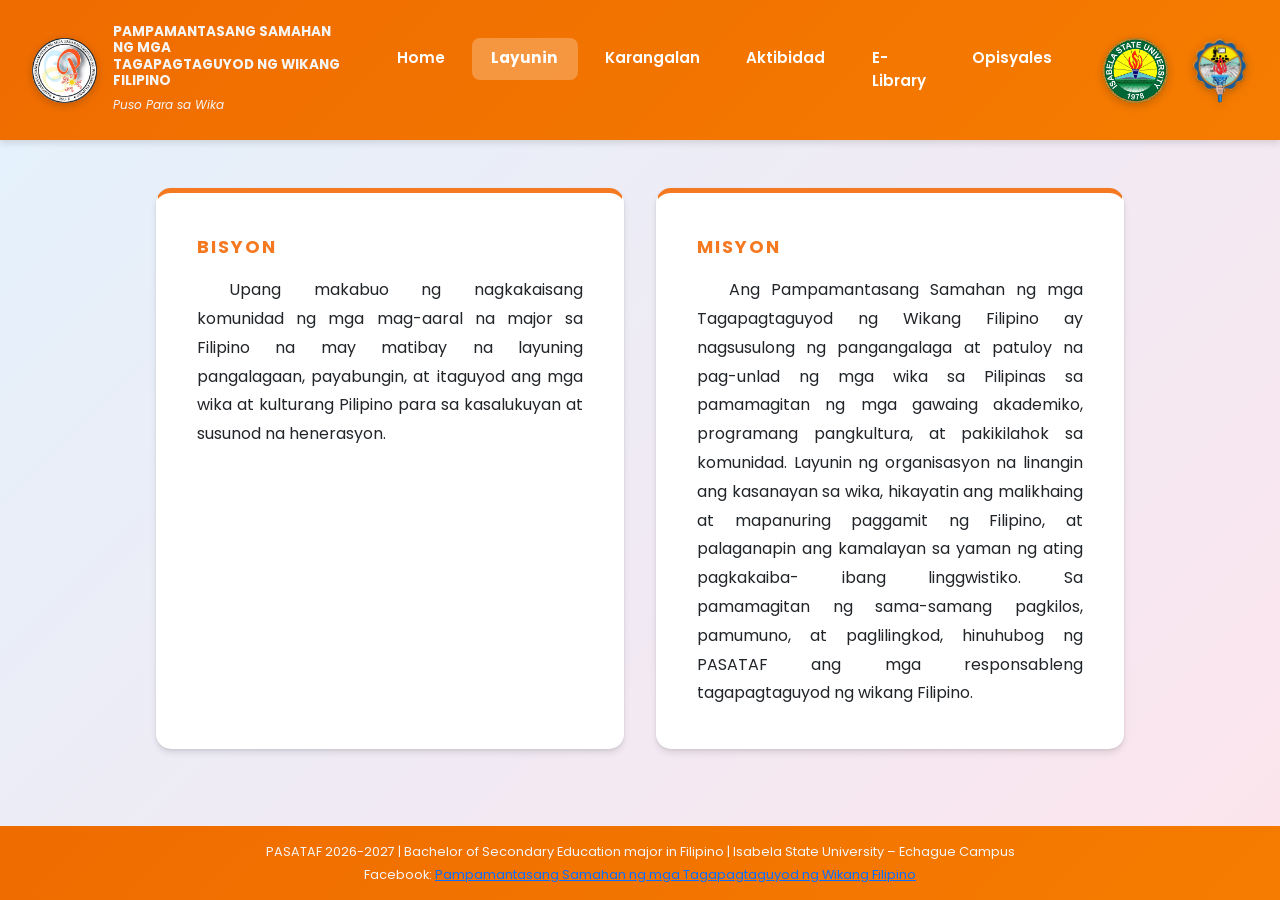
<file: layunin.html>
<!DOCTYPE html>
<html lang="en">
<head>
    <meta charset="UTF-8">
    <title>PASATAF | Layunin</title>
    <link rel="icon" href="pasataf_logo.png">
    
    <!-- Google Fonts -->
    <link rel="preconnect" href="https://fonts.googleapis.com">
    <link rel="preconnect" href="https://fonts.gstatic.com" crossorigin>
    <link href="https://fonts.googleapis.com/css2?family=Poppins:wght@400;500;600;700&display=swap" rel="stylesheet">
    
    <link href="https://cdn.jsdelivr.net/npm/bootstrap@5.3.2/dist/css/bootstrap.min.css" rel="stylesheet">
    <link rel="stylesheet" href="assets/css/style.css">
    
    <style>
        .layunin-container {
            max-width: 1000px;
            margin: 0 auto;
            padding: 0 1rem;
        }

        .vision-mission-wrapper {
            display: flex;
            gap: 2rem;
            margin-top: 1.5rem;
        }

        .vision-mission-wrapper > div {
            flex: 1;
            display: flex;
        }

        .vision-mission-wrapper .section-title {
            font-weight: 700;
            color: #f47920;
            letter-spacing: 2px;
            margin-bottom: 1rem;
        }

        .vision-mission-wrapper .section-title::before {
            display: none;
        }

        .vision-mission-wrapper .card {
            box-shadow: 0 4px 6px rgba(0, 0, 0, 0.1), 0 1px 3px rgba(0, 0, 0, 0.08);
            border-radius: 15px;
            padding: 40px;
            border-top: 5px solid #f47920;
            background-color: #ffffff;
            display: flex;
            flex-direction: column;
            width: 100%;
        }

        .vision-mission-wrapper .card p {
            line-height: 1.8;
            text-align: justify;
            text-indent: 2em;
            margin-bottom: 0;
        }

        @media (max-width: 768px) {
            .vision-mission-wrapper {
                flex-direction: column;
            }
        }
    </style>
</head>
<body>

<!-- HEADER (same as home.html) -->
<header>
    <div class="header-container">
        <!-- Left: PASATAF Logo & Name -->
        <div class="header-left">
            <a href="https://www.facebook.com/PASATAF.CEd.ISUE" target="_blank"><img src="pasataf_logo.png" alt="PASATAF Logo"></a>
            <div class="org-title">
                <h6 class="text-uppercase">
                    Pampamantasang Samahan ng mga<br>Tagapagtaguyod ng Wikang Filipino
                </h6>
                <em>Puso Para sa Wika</em>
            </div>
        </div>

        <!-- Center: Navigation Links -->
        <div class="header-center">
            <ul class="header-nav">
                <li><a class="nav-link" href="home.html">Home</a></li>
                <li><a class="nav-link active" href="layunin.html">Layunin</a></li>
                <li><a class="nav-link" href="karangalan.html">Karangalan</a></li>
                <li><a class="nav-link" href="aktibidad.html">Aktibidad</a></li>
                <li><a class="nav-link" href="library.html">E-Library</a></li>
                <li><a class="nav-link" href="opisyal.html">Opisyales</a></li>
            </ul>
        </div>

        <!-- Right: University Partner Logos -->
        <div class="header-right">
            <a href="https://www.facebook.com/isabelastateuniversity" target="_blank"><img src="isu_logo.png" alt="ISU Logo"></a>
            <a href="https://www.facebook.com/profile.php?id=100057430089401" target="_blank"><img src="ced_logo.png" alt="CED Logo"></a>
        </div>
    </div>
</header>

<!-- PAGE CONTENT -->
<main class="container my-4">
    <div class="layunin-container">
        <div class="vision-mission-wrapper">
            <!-- Bisyon Section -->
            <div>
                <div class="card">
                    <div class="section-title">BISYON</div>
                    <p>
                        Upang makabuo ng nagkakaisang komunidad ng mga mag-aaral na major sa Filipino na may matibay na layuning 
                        pangalagaan, payabungin, at itaguyod ang mga wika at kulturang Pilipino para sa kasalukuyan at susunod na 
                        henerasyon.
                    </p>
                </div>
            </div>

            <!-- Misyon Section -->
            <div>
                <div class="card">
                    <div class="section-title">MISYON</div>
                    <p>
                        Ang Pampamantasang Samahan ng mga Tagapagtaguyod ng Wikang Filipino ay nagsusulong ng pangangalaga at 
                        patuloy na pag-unlad ng mga wika sa Pilipinas sa pamamagitan ng mga gawaing akademiko, programang 
                        pangkultura, at pakikilahok sa komunidad. Layunin ng organisasyon na linangin ang kasanayan sa wika, hikayatin 
                        ang malikhaing at mapanuring paggamit ng Filipino, at palaganapin ang kamalayan sa yaman ng ating pagkakaiba-
                        ibang linggwistiko. Sa pamamagitan ng sama-samang pagkilos, pamumuno, at paglilingkod, hinuhubog ng 
                        PASATAF ang mga responsableng tagapagtaguyod ng wikang Filipino.
                    </p>
                </div>
            </div>
        </div>
    </div>
</main>

<!-- FOOTER (same as home.html) -->
<footer class="py-3 text-center">
    <div class="container">
        <p class="mb-1">
            PASATAF 2026-2027 | Bachelor of Secondary Education major in Filipino |
            Isabela State University – Echague Campus
        </p>
        <p class="mb-0">
            Facebook:
            <a href="https://www.facebook.com/PASATAF.CEd.ISUE" target="_blank">
                Pampamantasang Samahan ng mga Tagapagtaguyod ng Wikang Filipino
            </a>
        </p>
    </div>
</footer>

</body>
</html>
</file>
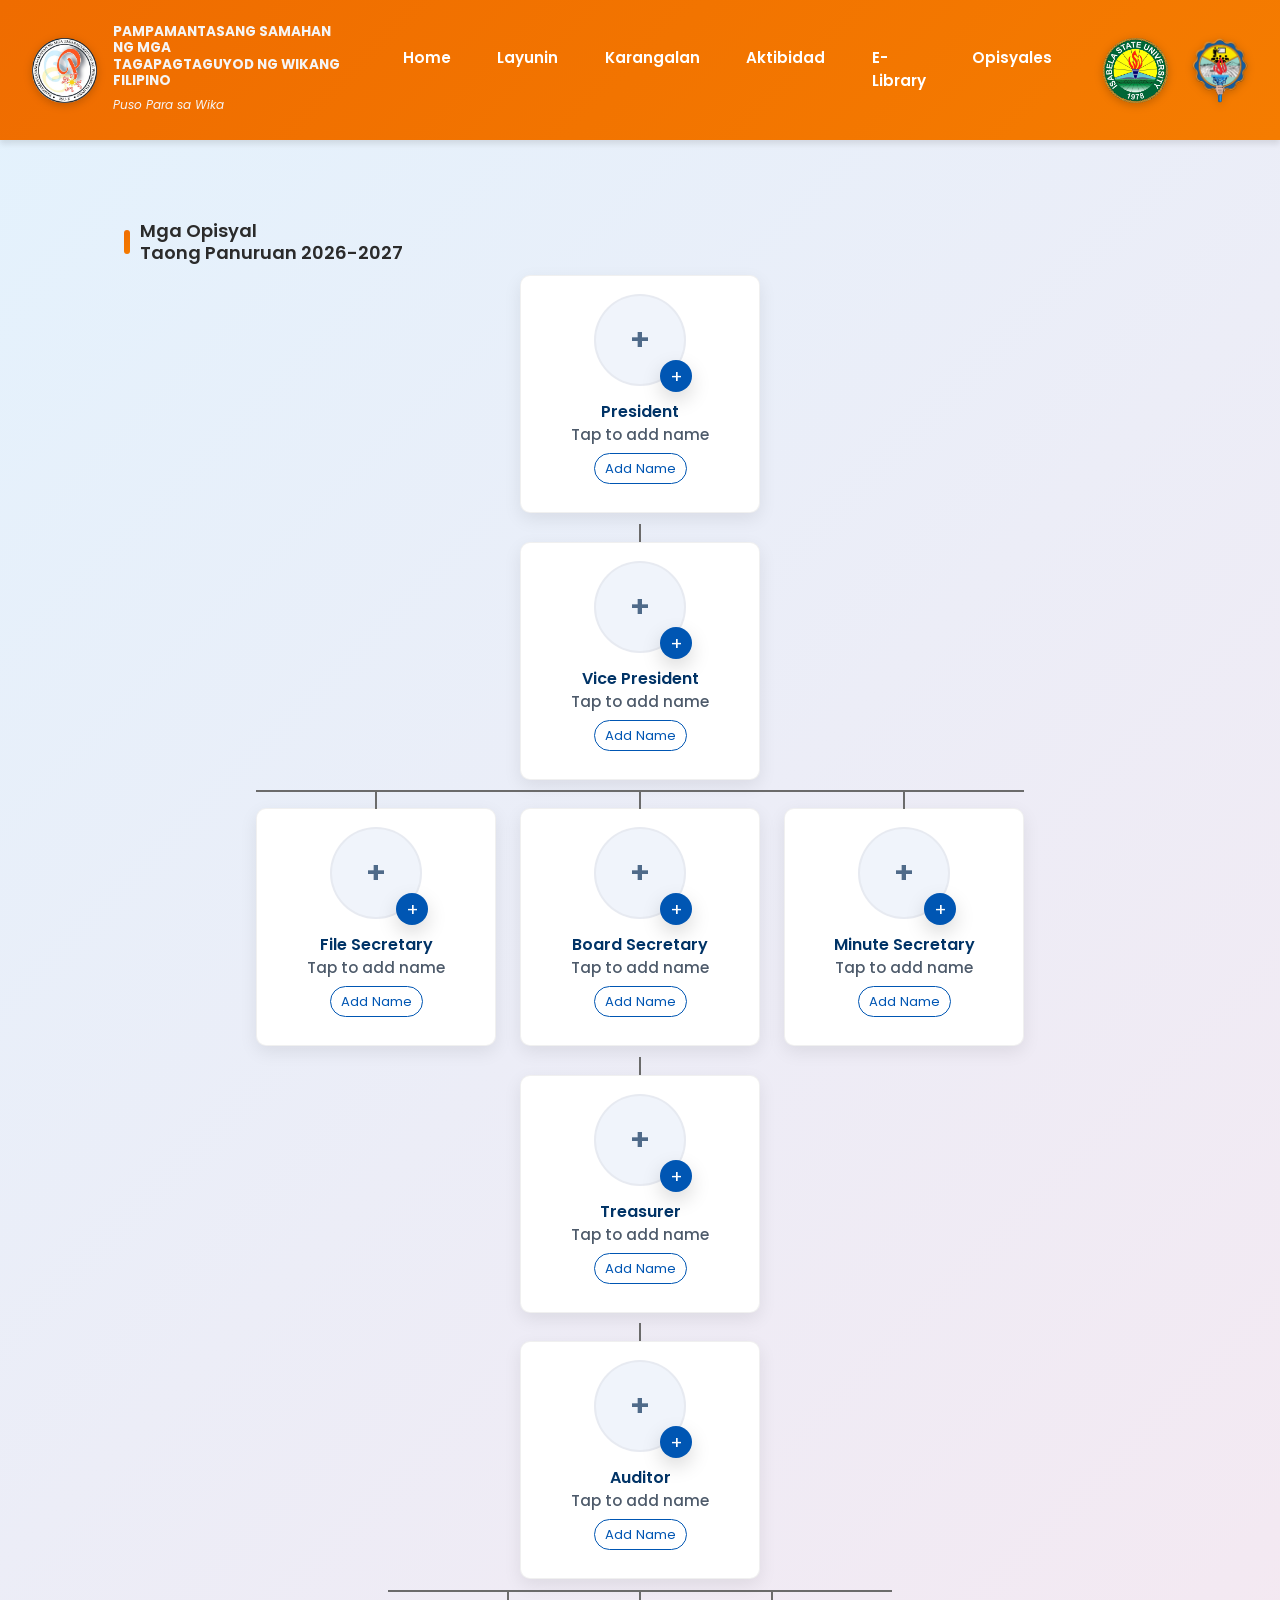
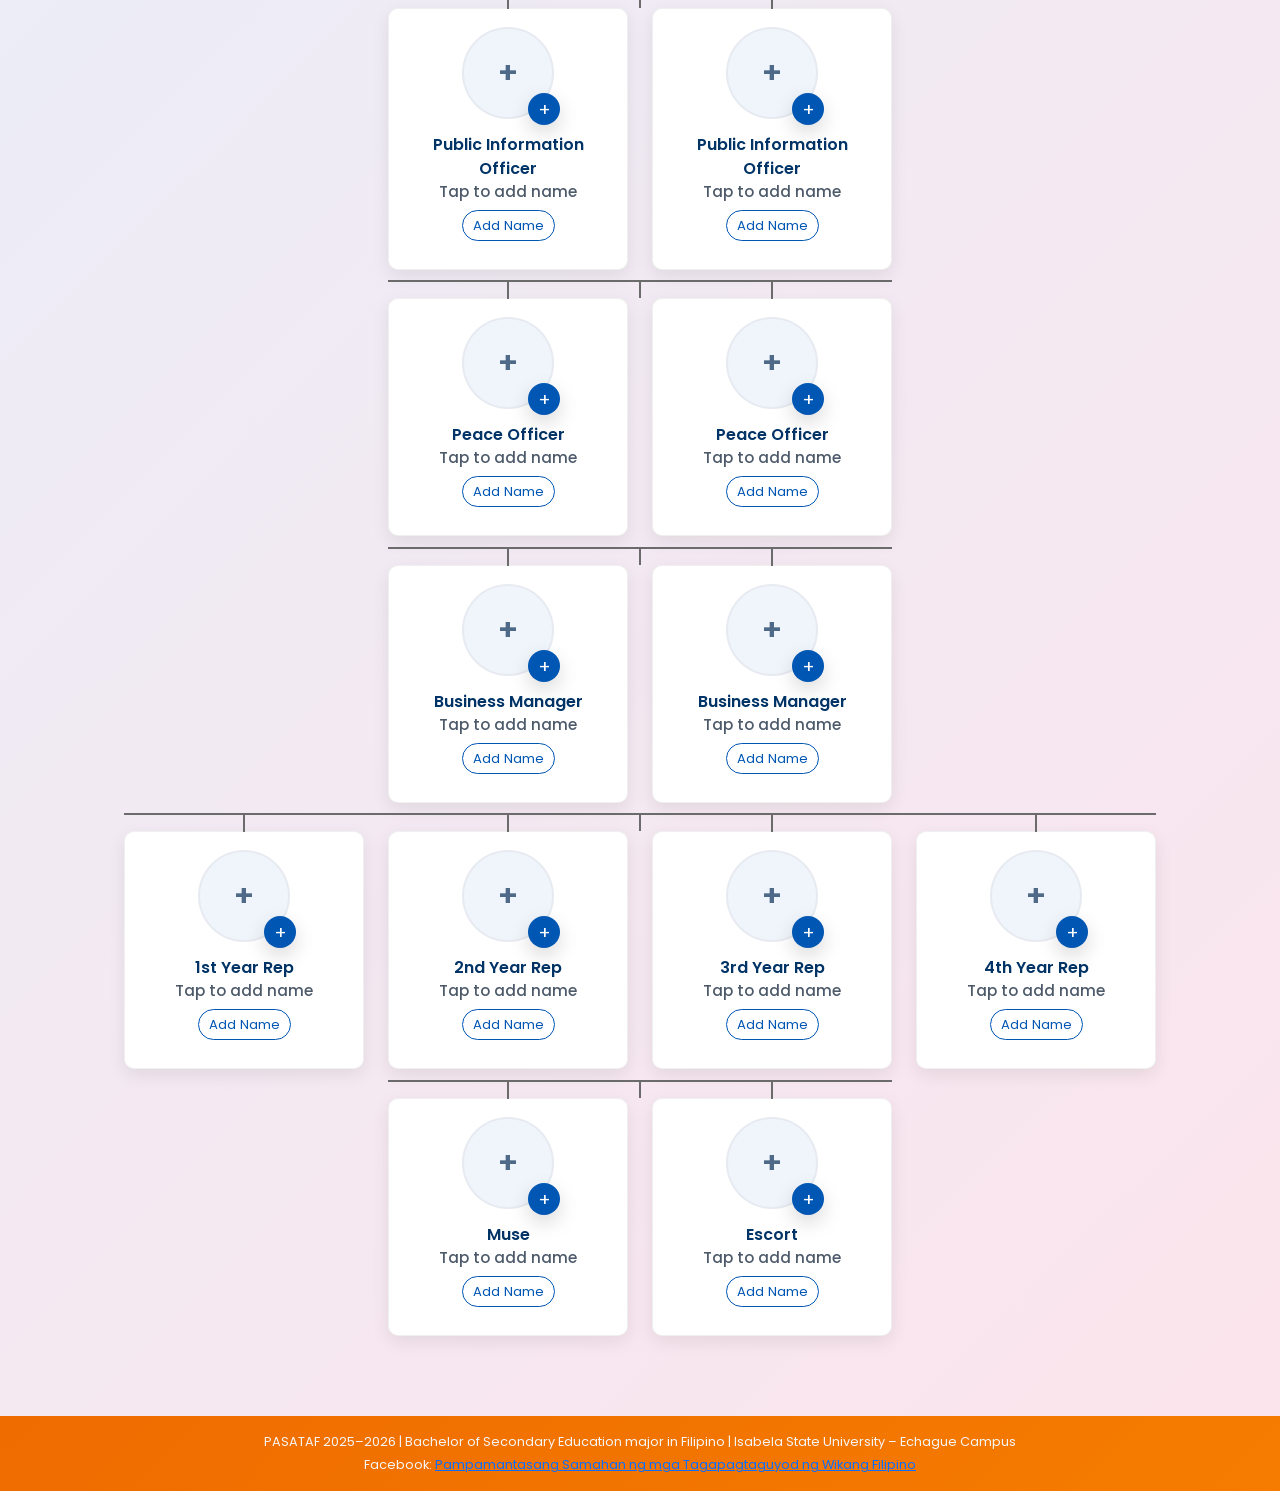
<file: opisyal.html>
<!DOCTYPE html>
<html lang="en">
<head>
    <meta charset="UTF-8">
    <title>PASATAF - Puso Para sa Wika</title>

    <!-- Favicon -->
    <link rel="icon" type="image/png" href="pasataf_logo.png">

    <!-- Google Fonts -->
    <link rel="preconnect" href="https://fonts.googleapis.com">
    <link rel="preconnect" href="https://fonts.gstatic.com" crossorigin>
    <link href="https://fonts.googleapis.com/css2?family=Poppins:wght@400;500;600;700&display=swap" rel="stylesheet">

    <!-- Bootstrap 5 CDN -->
    <link href="https://cdn.jsdelivr.net/npm/bootstrap@5.3.2/dist/css/bootstrap.min.css" rel="stylesheet">
    <!-- Global CSS -->
    <link rel="stylesheet" href="assets/css/style.css">
    <style>
        /* Org chart styles */
        .org-chart-container {
            max-width: 1100px;
            margin: 2.5rem auto;
            padding: 1rem;
        }

        .org-chart {
            /* CSS variables used for node sizing and gaps so connectors can calculate correctly */
            --node-w: 240px;
            --gap: 24px;
            display: flex;
            flex-direction: column;
            align-items: center;
            gap: 28px;
            position: relative;
        }

        .level {
            display: flex;
            justify-content: center;
            align-items: flex-start;
            gap: var(--gap);
            position: relative;
        }

        .level.single { gap: 0; }

        .node {
            min-width: var(--node-w);
            max-width: var(--node-w);
            padding: 18px 14px;
            background: #fff;
            border-radius: 10px;
            box-shadow: 0 6px 18px rgba(0,0,0,0.08);
            border: 1px solid rgba(0,0,0,0.06);
            text-align: center;
            font-weight: 600;
            color: #003366;
            position: relative;
            /* subtle transition so nodes feel interactive */
            transition: transform 180ms cubic-bezier(.2,.8,.2,1), box-shadow 180ms cubic-bezier(.2,.8,.2,1);
            will-change: transform, box-shadow;
        }

        .node small { display:block; font-weight:500; color:#666; margin-top:6px; font-size:0.9rem; }

        .node-photo-wrap {
            display: flex;
            justify-content: center;
            margin-bottom: 14px;
        }

        .node-avatar {
            position: relative;
            width: 92px;
            height: 92px;
            min-width: 92px;
            min-height: 92px;
        }

        .node-avatar::before {
            content: '';
            position: absolute;
            inset: 0;
            border-radius: 50%;
            background: #f0f4fb;
            border: 2px solid rgba(0,0,0,0.04);
        }

        .avatar-icon {
            position: absolute;
            inset: 0;
            display: flex;
            align-items: center;
            justify-content: center;
            color: #4f6a89;
            font-size: 1.9rem;
            pointer-events: none;
        }

        .node-photo {
            width: 100%;
            height: 100%;
            border-radius: 50%;
            object-fit: cover;
            display: none;
            position: relative;
            z-index: 1;
        }

        .node-avatar.has-photo .avatar-icon {
            display: none;
        }

        .node-avatar.has-photo .node-photo {
            display: block;
        }

        .upload-trigger {
            position: absolute;
            right: -6px;
            bottom: -6px;
            width: 32px;
            height: 32px;
            border-radius: 50%;
            border: none;
            background: #0056b3;
            color: #fff;
            font-size: 18px;
            display: flex;
            align-items: center;
            justify-content: center;
            cursor: pointer;
            box-shadow: 0 8px 20px rgba(0,0,0,0.15);
            z-index: 2;
        }

        .upload-trigger:hover {
            background: #004494;
        }

        .photo-input {
            display: none;
        }

        .node-name-wrap {
            display: flex;
            flex-direction: column;
            align-items: center;
            gap: 6px;
            margin-bottom: 10px;
        }

        .node-name-value {
            font-size: 0.95rem;
            font-weight: 500;
            color: #4d5a6a;
            min-height: 1.2em;
        }

        .name-trigger {
            font-size: 0.82rem;
            padding: 5px 10px;
            border-radius: 999px;
            border: 1px solid #0056b3;
            background: #fff;
            color: #0056b3;
            cursor: pointer;
            transition: background 180ms ease, color 180ms ease, transform 180ms ease;
        }

        .name-trigger:hover,
        .name-trigger:focus-visible {
            background: #0056b3;
            color: #fff;
            transform: translateY(-1px);
        }

        .name-input {
            width: 100%;
            max-width: 190px;
            padding: 6px 10px;
            border-radius: 8px;
            border: 1px solid rgba(0,0,0,0.12);
            color: #1f334f;
            font-size: 0.95rem;
            display: none;
        }

        .name-input:focus {
            outline: none;
            border-color: #0056b3;
            box-shadow: 0 0 0 3px rgba(0,86,179,0.14);
        }

        /* vertical connector from a level to the next level (centered) */
        .level + .level::before {
            content: '';
            position: absolute;
            top: -18px;
            left: 50%;
            transform: translateX(-50%);
            width: 2px;
            height: 18px;
            /* darker gray to better anchor nodes visually */
            background: #6b6b6b;
            z-index: 0;
        }

        /* group horizontal connector for multi-node levels. set --count on level */
        .level.group::after {
            content: '';
            position: absolute;
            top: -18px;
            left: 50%;
            transform: translateX(-50%);
            height: 2px;
            /* darker gray so the horizontal connector anchors the group */
            background: #6b6b6b;
            z-index: 0;
            width: calc(var(--count) * var(--node-w) + (var(--count) - 1) * var(--gap));
        }

        /* small vertical stubs down to each node from the horizontal connector */
        .level.group .node::before {
            content: '';
            position: absolute;
            top: -18px;
            left: 50%;
            transform: translateX(-50%);
            width: 2px;
            height: 18px;
            /* match the darker connector color for cohesion */
            background: #6b6b6b;
            z-index: 1;
        }

        /* responsive: stack nodes on small screens */
        @media (max-width: 768px) {
            .org-chart { gap: 18px; }
            .level { flex-direction: column; gap: 12px; }
            .level.group::after, .level + .level::before, .level.group .node::before { display: none; }
            .node { min-width: 90%; max-width: 90%; }
        }

        /* hover / active affordances for interactivity */
        .node:hover, .node:focus-within {
            transform: translateY(-6px);
            box-shadow: 0 12px 30px rgba(0,0,0,0.12);
            z-index: 5; /* lift above connectors */
            cursor: pointer;
        }

        .node:active {
            transform: translateY(-2px);
        }

    </style>
</head>
<body>

<!-- ===== HEADER ===== -->
<header>
    <div class="header-container">
        <!-- Left: PASATAF Logo & Name -->
        <div class="header-left">
            <img src="pasataf_logo.png" alt="PASATAF Logo">
            <div class="org-title">
                <h6 class="text-uppercase">
                    Pampamantasang Samahan ng mga<br>Tagapagtaguyod ng Wikang Filipino
                </h6>
                <em>Puso Para sa Wika</em>
            </div>
        </div>

        <!-- Center: Navigation Links -->
        <div class="header-center">
            <ul class="header-nav">
                <li><a class="nav-link" href="home.html">Home</a></li>
                <li><a class="nav-link" href="layunin.html">Layunin</a></li>
                <li><a class="nav-link" href="karangalan.html">Karangalan</a></li>
                <li><a class="nav-link" href="aktibidad.html">Aktibidad</a></li>
                <li><a class="nav-link" href="library.html">E-Library</a></li>
                <li><a class="nav-link" href="opisyal.html">Opisyales</a></li>
            </ul>
        </div>

        <!-- Right: University Partner Logos -->
        <div class="header-right">
            <img src="isu_logo.png" alt="ISU Logo">
            <img src="ced_logo.png" alt="CED Logo">
        </div>
    </div>
</header>
 
<!-- ===== MAIN / ORG CHART ===== -->
<main class="container my-4">
    <div class="org-chart-container">
        <h2 class="section-title">Mga Opisyal <br> Taong Panuruan 2026-2027</h2>
        <div class="org-chart" role="tree">
            <div class="level single" role="group">
                <div class="node" role="treeitem" data-id="president">
                    <div class="node-photo-wrap">
                        <div class="node-avatar">
                            <span class="avatar-icon">+</span>
                            <img class="node-photo" alt="Uploaded officer photo">
                            <button type="button" class="upload-trigger" aria-label="Upload photo">+</button>
                            <input type="file" class="photo-input" accept="image/*">
                        </div>
                    </div>
                    <div class="node-title">President</div>
                </div>
            </div>

            <div class="level single" role="group">
                <div class="node" role="treeitem" data-id="vice-president">
                    <div class="node-photo-wrap">
                        <div class="node-avatar">
                            <span class="avatar-icon">+</span>
                            <img class="node-photo" alt="Uploaded officer photo">
                            <button type="button" class="upload-trigger" aria-label="Upload photo">+</button>
                            <input type="file" class="photo-input" accept="image/*">
                        </div>
                    </div>
                    <div class="node-title">Vice President</div>
                </div>
            </div>

            <div class="level group" style="--count:3" role="group">
                <div class="node" role="treeitem" data-id="file-secretary">
                    <div class="node-photo-wrap">
                        <div class="node-avatar">
                            <span class="avatar-icon">+</span>
                            <img class="node-photo" alt="Uploaded officer photo">
                            <button type="button" class="upload-trigger" aria-label="Upload photo">+</button>
                            <input type="file" class="photo-input" accept="image/*">
                        </div>
                    </div>
                    <div class="node-title">File Secretary</div>
                </div>
                <div class="node" role="treeitem" data-id="board-secretary">
                    <div class="node-photo-wrap">
                        <div class="node-avatar">
                            <span class="avatar-icon">+</span>
                            <img class="node-photo" alt="Uploaded officer photo">
                            <button type="button" class="upload-trigger" aria-label="Upload photo">+</button>
                            <input type="file" class="photo-input" accept="image/*">
                        </div>
                    </div>
                    <div class="node-title">Board Secretary</div>
                </div>
                <div class="node" role="treeitem" data-id="minute-secretary">
                    <div class="node-photo-wrap">
                        <div class="node-avatar">
                            <span class="avatar-icon">+</span>
                            <img class="node-photo" alt="Uploaded officer photo">
                            <button type="button" class="upload-trigger" aria-label="Upload photo">+</button>
                            <input type="file" class="photo-input" accept="image/*">
                        </div>
                    </div>
                    <div class="node-title">Minute Secretary</div>
                </div>
            </div>

            <div class="level single" role="group">
                <div class="node" role="treeitem" data-id="treasurer">
                    <div class="node-photo-wrap">
                        <div class="node-avatar">
                            <span class="avatar-icon">+</span>
                            <img class="node-photo" alt="Uploaded officer photo">
                            <button type="button" class="upload-trigger" aria-label="Upload photo">+</button>
                            <input type="file" class="photo-input" accept="image/*">
                        </div>
                    </div>
                    <div class="node-title">Treasurer</div>
                </div>
            </div>

            <div class="level single" role="group">
                <div class="node" role="treeitem" data-id="auditor">
                    <div class="node-photo-wrap">
                        <div class="node-avatar">
                            <span class="avatar-icon">+</span>
                            <img class="node-photo" alt="Uploaded officer photo">
                            <button type="button" class="upload-trigger" aria-label="Upload photo">+</button>
                            <input type="file" class="photo-input" accept="image/*">
                        </div>
                    </div>
                    <div class="node-title">Auditor</div>
                </div>
            </div>

            <div class="level group" style="--count:2" role="group">
                <div class="node" role="treeitem" data-id="pio-1">
                    <div class="node-photo-wrap">
                        <div class="node-avatar">
                            <span class="avatar-icon">+</span>
                            <img class="node-photo" alt="Uploaded officer photo">
                            <button type="button" class="upload-trigger" aria-label="Upload photo">+</button>
                            <input type="file" class="photo-input" accept="image/*">
                        </div>
                    </div>
                    <div class="node-title">Public Information Officer</div>
                </div>
                <div class="node" role="treeitem" data-id="pio-2">
                    <div class="node-photo-wrap">
                        <div class="node-avatar">
                            <span class="avatar-icon">+</span>
                            <img class="node-photo" alt="Uploaded officer photo">
                            <button type="button" class="upload-trigger" aria-label="Upload photo">+</button>
                            <input type="file" class="photo-input" accept="image/*">
                        </div>
                    </div>
                    <div class="node-title">Public Information Officer</div>
                </div>
            </div>

            <div class="level group" style="--count:2" role="group">
                <div class="node" role="treeitem" data-id="peace-1">
                    <div class="node-photo-wrap">
                        <div class="node-avatar">
                            <span class="avatar-icon">+</span>
                            <img class="node-photo" alt="Uploaded officer photo">
                            <button type="button" class="upload-trigger" aria-label="Upload photo">+</button>
                            <input type="file" class="photo-input" accept="image/*">
                        </div>
                    </div>
                    <div class="node-title">Peace Officer</div>
                </div>
                <div class="node" role="treeitem" data-id="peace-2">
                    <div class="node-photo-wrap">
                        <div class="node-avatar">
                            <span class="avatar-icon">+</span>
                            <img class="node-photo" alt="Uploaded officer photo">
                            <button type="button" class="upload-trigger" aria-label="Upload photo">+</button>
                            <input type="file" class="photo-input" accept="image/*">
                        </div>
                    </div>
                    <div class="node-title">Peace Officer</div>
                </div>
            </div>

            <div class="level group" style="--count:2" role="group">
                <div class="node" role="treeitem" data-id="bm-1">
                    <div class="node-photo-wrap">
                        <div class="node-avatar">
                            <span class="avatar-icon">+</span>
                            <img class="node-photo" alt="Uploaded officer photo">
                            <button type="button" class="upload-trigger" aria-label="Upload photo">+</button>
                            <input type="file" class="photo-input" accept="image/*">
                        </div>
                    </div>
                    <div class="node-title">Business Manager</div>
                </div>
                <div class="node" role="treeitem" data-id="bm-2">
                    <div class="node-photo-wrap">
                        <div class="node-avatar">
                            <span class="avatar-icon">+</span>
                            <img class="node-photo" alt="Uploaded officer photo">
                            <button type="button" class="upload-trigger" aria-label="Upload photo">+</button>
                            <input type="file" class="photo-input" accept="image/*">
                        </div>
                    </div>
                    <div class="node-title">Business Manager</div>
                </div>
            </div>

            <div class="level group" style="--count:4" role="group">
                <div class="node" role="treeitem" data-id="yr1">
                    <div class="node-photo-wrap">
                        <div class="node-avatar">
                            <span class="avatar-icon">+</span>
                            <img class="node-photo" alt="Uploaded officer photo">
                            <button type="button" class="upload-trigger" aria-label="Upload photo">+</button>
                            <input type="file" class="photo-input" accept="image/*">
                        </div>
                    </div>
                    <div class="node-title">1st Year Rep</div>
                </div>
                <div class="node" role="treeitem" data-id="yr2">
                    <div class="node-photo-wrap">
                        <div class="node-avatar">
                            <span class="avatar-icon">+</span>
                            <img class="node-photo" alt="Uploaded officer photo">
                            <button type="button" class="upload-trigger" aria-label="Upload photo">+</button>
                            <input type="file" class="photo-input" accept="image/*">
                        </div>
                    </div>
                    <div class="node-title">2nd Year Rep</div>
                </div>
                <div class="node" role="treeitem" data-id="yr3">
                    <div class="node-photo-wrap">
                        <div class="node-avatar">
                            <span class="avatar-icon">+</span>
                            <img class="node-photo" alt="Uploaded officer photo">
                            <button type="button" class="upload-trigger" aria-label="Upload photo">+</button>
                            <input type="file" class="photo-input" accept="image/*">
                        </div>
                    </div>
                    <div class="node-title">3rd Year Rep</div>
                </div>
                <div class="node" role="treeitem" data-id="yr4">
                    <div class="node-photo-wrap">
                        <div class="node-avatar">
                            <span class="avatar-icon">+</span>
                            <img class="node-photo" alt="Uploaded officer photo">
                            <button type="button" class="upload-trigger" aria-label="Upload photo">+</button>
                            <input type="file" class="photo-input" accept="image/*">
                        </div>
                    </div>
                    <div class="node-title">4th Year Rep</div>
                </div>
            </div>

            <div class="level group" style="--count:2" role="group">
                <div class="node" role="treeitem" data-id="muse">
                    <div class="node-photo-wrap">
                        <div class="node-avatar">
                            <span class="avatar-icon">+</span>
                            <img class="node-photo" alt="Uploaded officer photo">
                            <button type="button" class="upload-trigger" aria-label="Upload photo">+</button>
                            <input type="file" class="photo-input" accept="image/*">
                        </div>
                    </div>
                    <div class="node-title">Muse</div>
                </div>
                <div class="node" role="treeitem" data-id="escort">
                    <div class="node-photo-wrap">
                        <div class="node-avatar">
                            <span class="avatar-icon">+</span>
                            <img class="node-photo" alt="Uploaded officer photo">
                            <button type="button" class="upload-trigger" aria-label="Upload photo">+</button>
                            <input type="file" class="photo-input" accept="image/*">
                        </div>
                    </div>
                    <div class="node-title">Escort</div>
                </div>
            </div>
        </div>
    </div>
</main>

<!-- ===== FOOTER ===== -->
<footer class="py-3 text-center">
    <div class="container">
        <p class="mb-1">
            PASATAF 2025–2026 | Bachelor of Secondary Education major in Filipino |
            Isabela State University – Echague Campus
        </p>
        <p class="mb-0">
            Facebook:
            <a href="https://www.facebook.com/PASATAF.CEd.ISUE" target="_blank">
                Pampamantasang Samahan ng mga Tagapagtaguyod ng Wikang Filipino
            </a>
        </p>
    </div>
</footer>

<script>
    document.addEventListener('DOMContentLoaded', function() {
        const previewState = {};

        function photoStorageKey(id) {
            return 'opisyal-photo-' + id;
        }

        function nameStorageKey(id) {
            return 'opisyal-name-' + id;
        }

        function setNameValue(node, value) {
            const nameValue = node.querySelector('.node-name-value');
            if (!nameValue) return;
            nameValue.textContent = value || 'Tap to add name';
        }

        function saveName(node, input) {
            const id = node.dataset.id;
            const value = input.value.trim();
            if (value) {
                localStorage.setItem(nameStorageKey(id), value);
                setNameValue(node, value);
            } else {
                localStorage.removeItem(nameStorageKey(id));
                setNameValue(node, 'Tap to add name');
            }
            input.style.display = 'none';
        }

        function createNameControls(node) {
            const nameWrap = document.createElement('div');
            nameWrap.className = 'node-name-wrap';

            const nameValue = document.createElement('div');
            nameValue.className = 'node-name-value';

            const button = document.createElement('button');
            button.type = 'button';
            button.className = 'name-trigger';
            button.textContent = 'Add Name';

            const input = document.createElement('input');
            input.type = 'text';
            input.className = 'name-input';
            input.placeholder = 'Enter officer name';

            const storedName = localStorage.getItem(nameStorageKey(node.dataset.id));
            if (storedName) {
                nameValue.textContent = storedName;
                input.value = storedName;
            } else {
                nameValue.textContent = 'Tap to add name';
            }

            button.addEventListener('click', function() {
                input.style.display = 'block';
                input.focus();
            });

            input.addEventListener('blur', function() {
                saveName(node, input);
            });

            input.addEventListener('keydown', function(event) {
                if (event.key === 'Enter') {
                    event.preventDefault();
                    input.blur();
                }
            });

            nameWrap.append(nameValue, button, input);
            const title = node.querySelector('.node-title');
            if (title) {
                title.insertAdjacentElement('afterend', nameWrap);
            } else {
                node.appendChild(nameWrap);
            }
        }

        function handleFileChange(node, input) {
            const file = input.files && input.files[0];
            if (!file) return;
            const avatar = node.querySelector('.node-avatar');
            const photo = node.querySelector('.node-photo');
            const id = node.dataset.id;
            if (previewState[id]?.url) {
                URL.revokeObjectURL(previewState[id].url);
            }
            const previewUrl = URL.createObjectURL(file);
            previewState[id] = { file, url: previewUrl };
            localStorage.setItem(photoStorageKey(id), previewUrl);
            photo.src = previewUrl;
            avatar.classList.add('has-photo');
        }

        document.querySelectorAll('.node').forEach(node => {
            createNameControls(node);

            const input = node.querySelector('.photo-input');
            const trigger = node.querySelector('.upload-trigger');
            if (!input || !trigger) return;

            trigger.addEventListener('click', function() {
                input.click();
            });

            input.addEventListener('change', function() {
                handleFileChange(node, input);
            });

            const savedPhoto = localStorage.getItem(photoStorageKey(node.dataset.id));
            if (savedPhoto) {
                const avatar = node.querySelector('.node-avatar');
                const photo = node.querySelector('.node-photo');
                photo.src = savedPhoto;
                avatar.classList.add('has-photo');
                previewState[node.dataset.id] = { url: savedPhoto };
            }
        });
    });
</script>
</body>
</html>
</file>
<file: assets/css/style.css>
:root {
    --navy: #003366;
    --orange: #EF6C00;
    --yellow: #F9A825;
    --light: #F8F9FA;
    --dark: #2B2B2B;
}

body {
    font-family: 'Poppins', -apple-system, BlinkMacSystemFont, "Segoe UI", Roboto, Helvetica, Arial, sans-serif;
    background: linear-gradient(135deg, #e3f2fd 0%, #fce4ec 100%);
    color: var(--dark);
    min-height: 100vh;
    display: flex;
    flex-direction: column;
}

.container {
    max-width: 1200px;
}

main {
    flex: 1 0 auto;
    display: flex;
    flex-direction: column;
}

/* ===== HEADER ===== */
header {
    background: linear-gradient(135deg, #ef6c00 0%, #f57c00 100%);
    color: #f5f5f5;
    box-shadow: 0 4px 6px rgba(0, 0, 0, 0.1);
    padding: 1.5rem 0;
}

.header-container {
    display: flex;
    justify-content: space-between;
    align-items: center;
    gap: 2rem;
    max-width: 1400px;
    margin: 0 auto;
    padding: 0 2rem;
}

.header-left {
    display: flex;
    align-items: center;
    gap: 1rem;
}

.header-center {
    flex: 1;
    display: flex;
    justify-content: center;
}

.header-right {
    display: flex;
    align-items: center;
    gap: 1.5rem;
}

header img {
    height: 65px;
    width: auto;
    object-fit: contain;
    transition: transform 0.3s ease, filter 0.3s ease;
    cursor: pointer;
    filter: drop-shadow(0 2px 4px rgba(0, 0, 0, 0.2));
}

header img:hover {
    transform: scale(1.15);
    filter: drop-shadow(0 4px 8px rgba(0, 0, 0, 0.3));
}

.org-title h6 {
    margin-bottom: 3px;
    font-size: 0.85rem;
    font-weight: 700;
}

.org-title em {
    font-size: 0.75rem;
}

/* ===== NAVIGATION ===== */
.header-nav {
    display: flex;
    gap: 0.5rem;
    list-style: none;
    margin: 0;
    padding: 0;
}

.header-nav .nav-link {
    color: #ffffff;
    font-weight: 600;
    padding: 0.6rem 1.2rem;
    font-size: 0.95rem;
    border-radius: 8px;
    transition: all 0.3s ease;
    text-decoration: none;
}

.header-nav .nav-link:hover {
    background: rgba(255, 255, 255, 0.2);
    transform: translateY(-2px);
}

.header-nav .nav-link.active {
    background: rgba(255, 255, 255, 0.25);
    font-weight: 700;
}

/* ===== SECTIONS ===== */
.section-title {
    font-size: 18px;
    font-weight: 600;
    margin-bottom: 12px;
    display: flex;
    align-items: center;
    gap: 10px;
}

.section-title::before {
    content: '';
    width: 6px;
    height: 24px;
    background: linear-gradient(135deg, #ef6c00 0%, #f57c00 100%);
    border-radius: 3px;
}

/* ===== CARDS ===== */
.card {
    border-radius: 16px;
    background: rgba(255, 255, 255, 0.75);
    backdrop-filter: blur(10px);
    border: 1px solid rgba(255, 255, 255, 0.5);
    transition: all 0.3s ease;
}

.card:hover {
    transform: translateY(-6px);
    background: rgba(255, 255, 255, 0.85);
}

/* ===== FOOTER ===== */
footer {
    background: linear-gradient(135deg, #ef6c00 0%, #f57c00 100%);
    font-size: 0.8rem;
    color: #f5f5f5;
    flex-shrink: 0;
    margin-top: auto;
}

/* ================================
   ACHIEVEMENTS – 1ST SEMESTER
   ================================ */

.achievements-page {
    padding: 2.5rem 1.5rem;
    max-width: 1200px;
    margin: 0 auto;
}

/* PAGE TITLE */
.achievements-title {
    text-align: center;
    margin-bottom: 2.5rem;
}

.achievements-title h2 {
    font-size: 2rem;
    font-weight: 700;
    color: var(--navy);
}

.achievements-title p {
    font-size: 0.95rem;
    color: #555;
    margin-top: 0.25rem;
}

/* FEATURED ACHIEVEMENT */
.featured-achievement {
    display: flex;
    align-items: center;
    justify-content: center;
    gap: 1.25rem;
    margin-bottom: 2.5rem;
}

.featured-card {
    max-width: 760px;
    width: 100%;
    overflow: hidden;
    border-radius: 16px;
    background: rgba(255, 255, 255, 0.85);
    box-shadow: 0 12px 28px rgba(0, 0, 0, 0.12);
    transition: transform 0.35s ease, box-shadow 0.35s ease;
}

.featured-card:hover {
    transform: scale(1.015);
    box-shadow: 0 18px 36px rgba(0, 0, 0, 0.18);
}

.featured-card img {
    width: 100%;
    height: auto;
    display: block;
}

.featured-info {
    padding: 1.5rem 1.75rem;
}

.featured-info h3 {
    font-size: 1.45rem;
    font-weight: 700;
    color: var(--dark);
    margin-bottom: 0.25rem;
}

.featured-info .date {
    font-size: 0.85rem;
    font-weight: 500;
    color: #777;
}

.featured-info p {
    margin-top: 0.75rem;
    font-size: 0.95rem;
    line-height: 1.6;
}

/* PREV / NEXT BUTTONS */
.achievement-nav {
    background: transparent;
    border: 2px solid var(--orange);
    color: var(--orange);
    border-radius: 10px;
    padding: 0.45rem 0.8rem;
    font-size: 1.1rem;
    cursor: pointer;
    transition: all 0.3s ease;
}

.achievement-nav:hover {
    background: var(--orange);
    color: #fff;
    transform: translateY(-2px);
}

/* GALLERY */
.achievement-gallery {
    display: grid;
    grid-template-columns: repeat(auto-fit, minmax(130px, 1fr));
    gap: 1rem;
    margin-bottom: 2.5rem;
}

.achievement-thumb {
    overflow: hidden;
    border-radius: 12px;
    cursor: pointer;
    box-shadow: 0 6px 14px rgba(0, 0, 0, 0.12);
    transition: transform 0.3s ease, box-shadow 0.3s ease;
}

.achievement-thumb img {
    width: 100%;
    height: 100%;
    object-fit: cover;
}

.achievement-thumb:hover {
    transform: scale(1.08);
    box-shadow: 0 10px 22px rgba(0, 0, 0, 0.2);
}

/* DETAILS SECTION */
.achievement-details {
    max-width: 900px;
    margin: 0 auto;
    padding: 1.75rem 2rem;
    border-radius: 16px;
    background: rgba(255, 255, 255, 0.8);
    backdrop-filter: blur(10px);
    box-shadow: 0 10px 24px rgba(0, 0, 0, 0.1);
}

.achievement-details h4 {
    font-size: 1.2rem;
    font-weight: 700;
    color: var(--navy);
    margin-bottom: 0.75rem;
}

.achievement-details p {
    font-size: 0.95rem;
    line-height: 1.65;
    color: #333;
}

/* ================================
   RESPONSIVE
   ================================ */
@media (max-width: 768px) {
    .featured-achievement {
        flex-direction: column;
    }

    .achievement-nav {
        width: 100%;
        text-align: center;
    }

    .featured-info h3 {
        font-size: 1.25rem;
    }
}

/* ===== Profile Card Layout (for `opisyal` or similar pages) ===== */
.profile-grid {
    display: grid;
    grid-template-columns: repeat(auto-fit, minmax(220px, 1fr));
    gap: 20px;
    align-items: start;
}

.profile-card {
    background: #ffffff;
    padding: 20px;
    border-radius: 12px;
    box-shadow: 0 6px 18px rgba(0,0,0,0.08);
    border: 1px solid rgba(0,0,0,0.04);
    display: flex;
    flex-direction: column;
    align-items: center;
    text-align: center;
}

.profile-card .profile-img {
    width: 80px;
    height: 80px;
    border-radius: 50%;
    object-fit: cover;
    display: block;
    margin-bottom: 12px;
}

.profile-card .profile-name {
    font-weight: 700;
    color: #003366;
    margin: 6px 0 4px;
    font-size: 1rem;
}

.profile-card .profile-subtitle {
    font-size: 0.9rem;
    color: #666;
    margin: 0;
}

/* small utility: ensure images inside nodes used by org-chart follow same sizing */
.org-chart .node .profile-img,
.node-photo { /* existing node-photo will match */
    width: 80px;
    height: 80px;
    border-radius: 50%;
    object-fit: cover;
}
</file>
